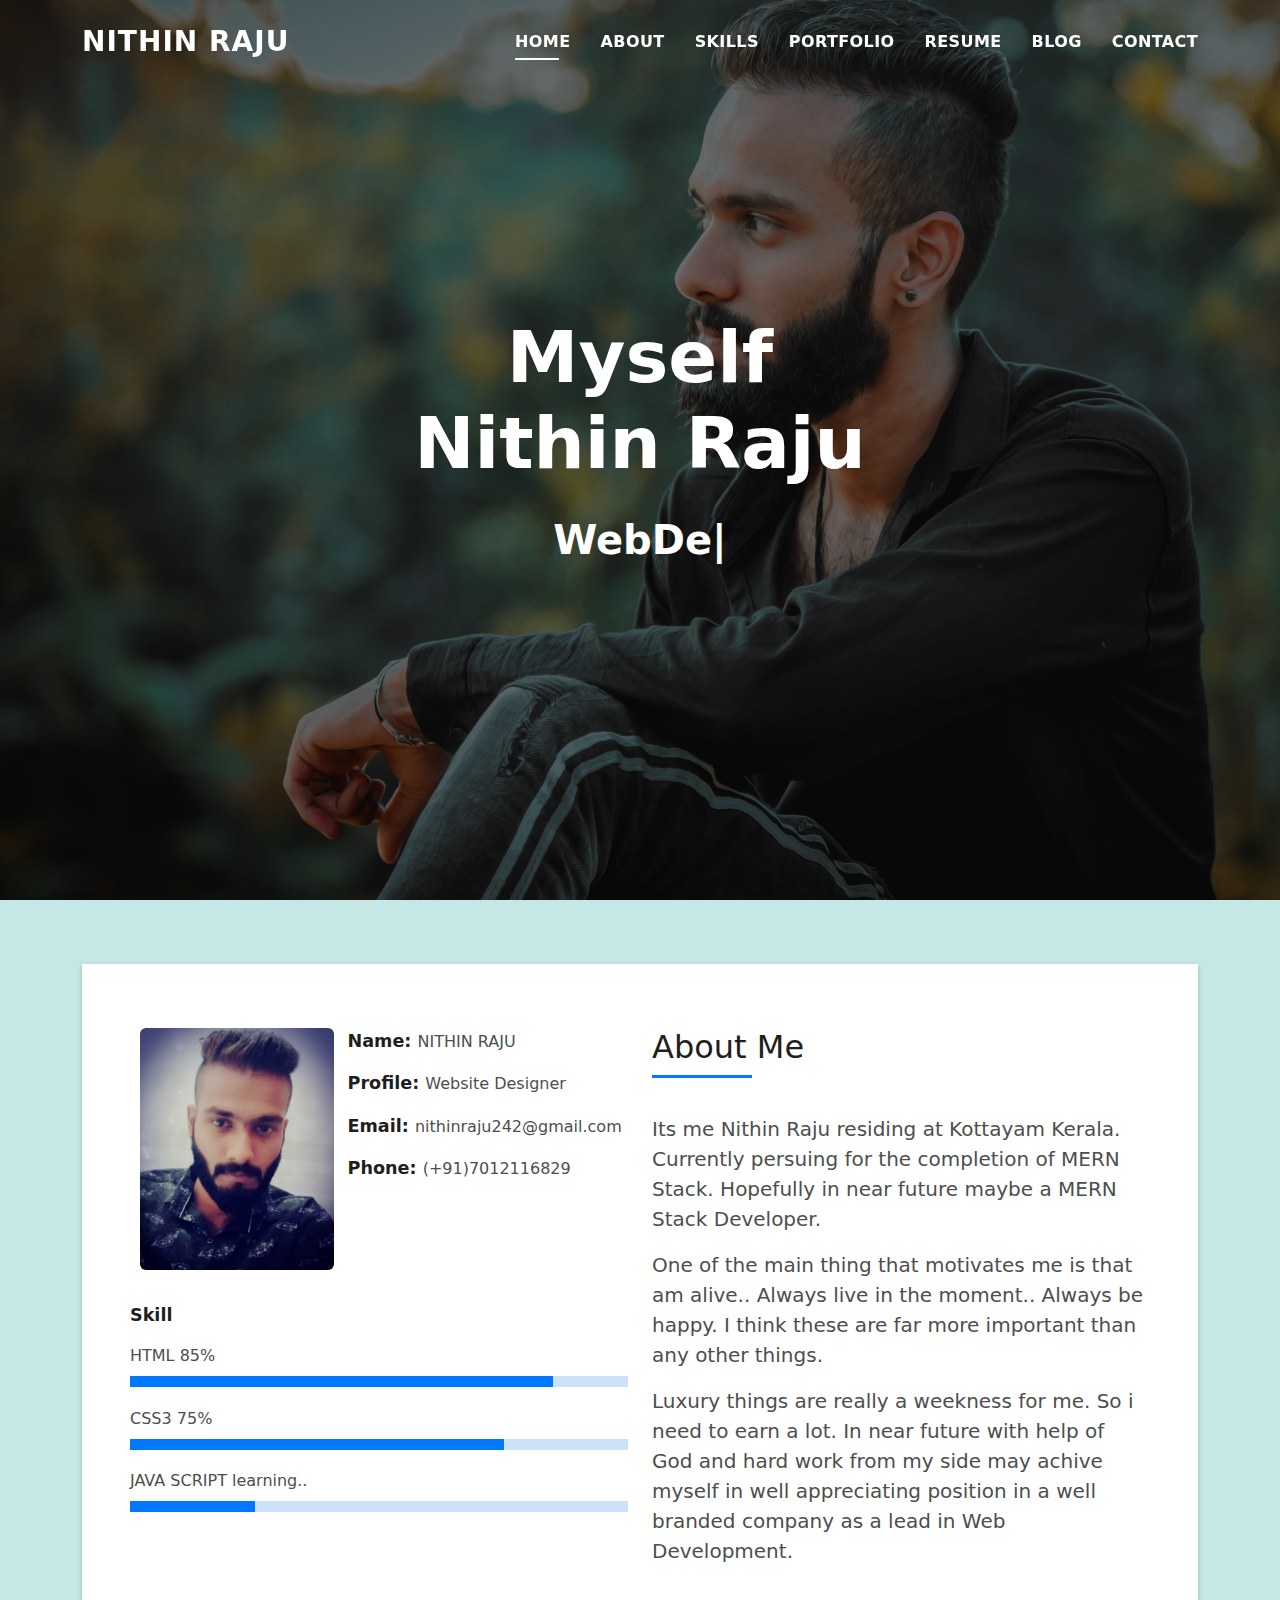
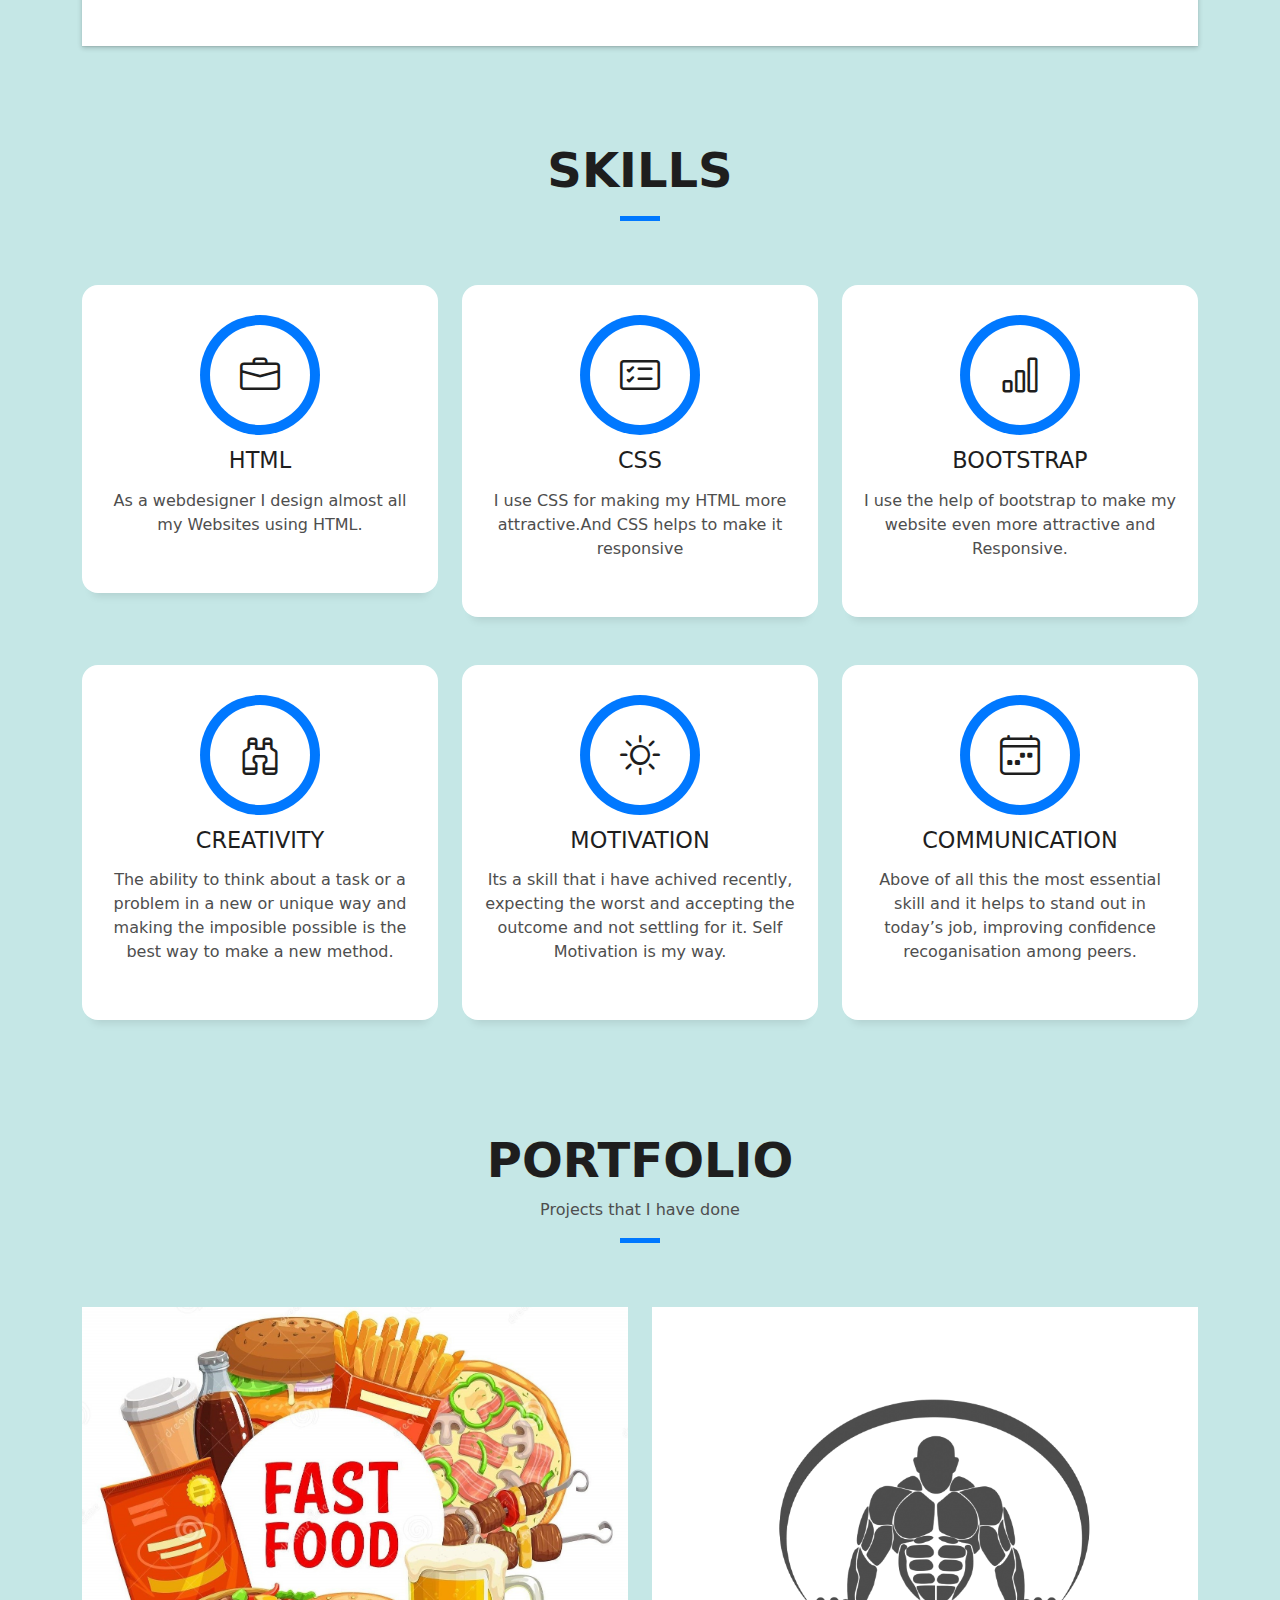
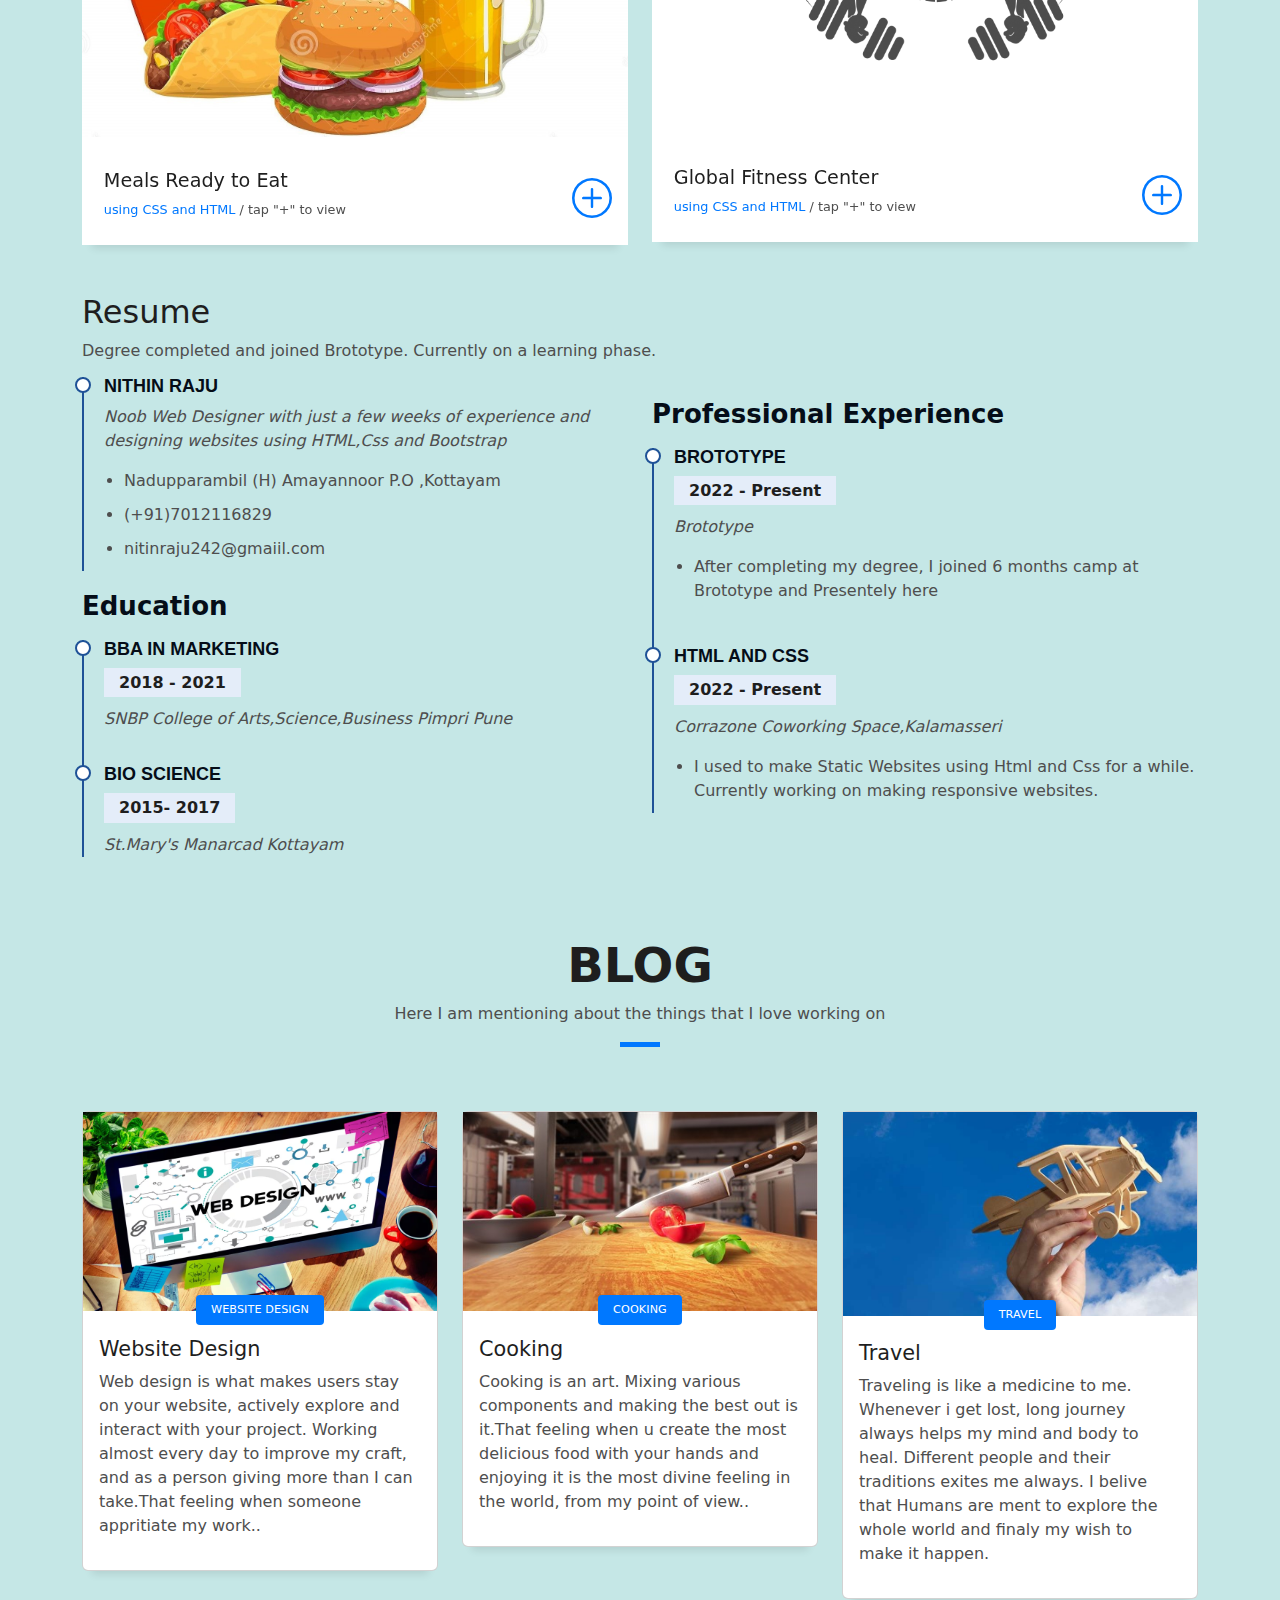
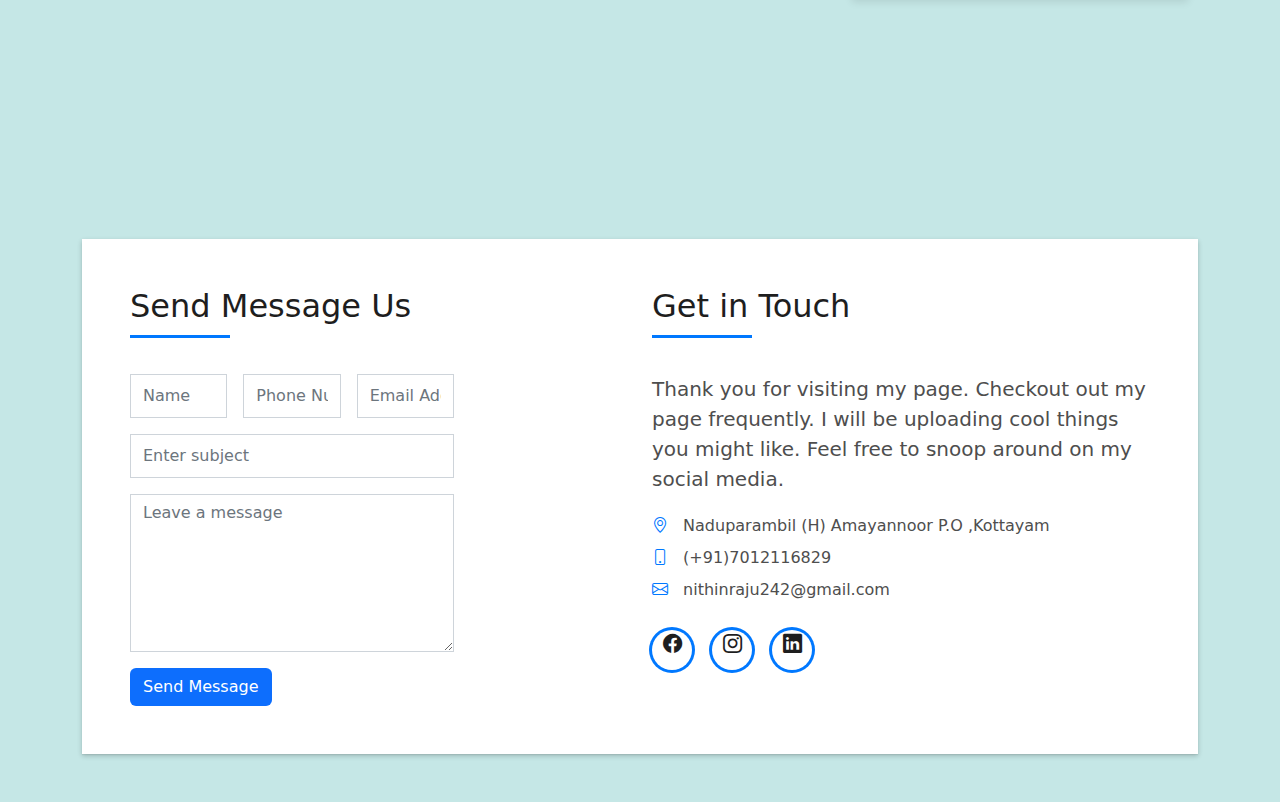
<file: index.html>
<!DOCTYPE html>
<html lang="en">

<head>
  <meta charset="utf-8">
  <meta content="width=device-width, initial-scale=1.0" name="viewport">

  <title>Welcome to My World</title>
  <meta content="" name="description">
  <meta content="" name="keywords">

  
  <link href="https://www.logopony.com/assets/logo-design/letter/1.jpg" rel="icon">
  <link href="assets/img/apple-touch-icon.png" rel="apple-touch-icon">


  <link href="assets/vendor/bootstrap/css/bootstrap.min.css" rel="stylesheet">
  <link href="assets/vendor/bootstrap-icons/bootstrap-icons.css" rel="stylesheet">
  <link href="assets/vendor/glightbox/css/glightbox.min.css" rel="stylesheet">
  <link href="assets/vendor/swiper/swiper-bundle.min.css" rel="stylesheet">

  <link href="assets/css/style.css" rel="stylesheet">

</head>

<body>


  <header id="header" class="fixed-top">
    <div class="container d-flex align-items-center justify-content-between">

      <h1 class="logo"><a href="index.html">NITHIN RAJU</a></h1>


      <nav id="navbar" class="navbar">
        <ul>
          <li><a class="nav-link scrollto active" href="#hero">Home</a></li>
          <li><a class="nav-link scrollto" href="#about">About</a></li>
          <li><a class="nav-link scrollto" href="#services">Skills</a></li>
          <li><a class="nav-link scrollto " href="#work">Portfolio</a></li>
          <li><a class="nav-link scrollto " href="#resume">Resume</a></li>
          <li><a class="nav-link scrollto " href="#blog">Blog</a></li>
       

          <li><a class="nav-link scrollto" href="#contact">Contact</a></li>
        </ul>
        <i class="bi bi-list mobile-nav-toggle"></i>
      </nav>

    </div>
  </header>

  <div id="hero" class="hero route bg-image" style="background-image: url(assets/img/hero-bg.jpg)">
    <div class="overlay-itro"></div>
    <div class="hero-content display-table">
      <div class="table-cell">
        <div class="container">
    
          <h1 class="hero-title mb-4">Myself <br> Nithin Raju</h1>
          <p class="hero-subtitle"><span class="typed" data-typed-items="WebDesigner,Motivator,Positive Mentality"></span></p>
       
        </div>
      </div>
    </div>
  </div>

  <main id="main">  
    <section id="about" class="about-mf sect-pt4 route">
      <div class="container">
        <div class="row">
          <div class="col-sm-12">
            <div class="box-shadow-full">
              <div class="row">
                <div class="col-md-6">
                  <div class="row">
                    <div class="col-sm-6 col-md-5">
                      <div class="about-img">
                        <img src="assets/img/profile-img.jpg" class="img-fluid rounded b-shadow-a" alt="">
                      </div>
                    </div>
                    <div class="col-sm-6 col-md-7">
                      <div class="about-info">
                        <p><span class="title-s">Name: </span> <span>NITHIN RAJU</span></p>
                        <p><span class="title-s">Profile: </span> <span>Website Designer</span></p>
                        <p><span class="title-s">Email: </span> <span>nithinraju242@gmail.com</span></p>
                        <p><span class="title-s">Phone: </span> <span>(+91)7012116829</span></p>
                      </div>
                    </div>
                  </div>
                  <div class="skill-mf">
                    <p class="title-s">Skill</p>
                    <span>HTML</span> <span class="pull-right">85%</span>
                    <div class="progress">
                      <div class="progress-bar" role="progressbar" style="width: 85%;" aria-valuenow="85" aria-valuemin="0" aria-valuemax="100"></div>
                    </div>
                    <span>CSS3</span> <span class="pull-right">75%</span>
                    <div class="progress">
                      <div class="progress-bar" role="progressbar" style="width: 75%" aria-valuenow="75" aria-valuemin="0" aria-valuemax="100"></div>
                    </div>
                    <span>JAVA SCRIPT</span> <span class="pull-right">  learning..</span>
                    <div class="progress">
                      <div class="progress-bar" role="progressbar" style="width: 25%" aria-valuenow="50" aria-valuemin="0" aria-valuemax="100"></div>
                    </div>
                    
                  </div>
                </div>
                <div class="col-md-6">
                  <div class="about-me pt-4 pt-md-0">
                    <div class="title-box-2">
                      <h5 class="title-left">
                        About Me
                      </h5>
                    </div>
                    <p class="lead">
                      Its me Nithin Raju residing at Kottayam Kerala. Currently persuing for the completion of MERN Stack. Hopefully in near future maybe a MERN Stack Developer.
                    </p>
                    <p class="lead">
                      One of the main thing that motivates me is that am alive.. Always live in the moment.. Always be happy. I think these are far more important than any other things.
                    </p>
                    <p class="lead">
                      Luxury things are really a weekness for me. So i need to earn a lot. In near future with help of God and hard work from my side may achive myself in well appreciating position in a well branded company as a lead in Web Development.
                    </p>
                  </div>
                </div>
              </div>
            </div>
          </div>
        </div>
      </div>
    </section>
    <section id="services" class="services-mf pt-5 route">
      <div class="container">
        <div class="row">
          <div class="col-sm-12">
            <div class="title-box text-center">
              <h3 class="title-a">
                SKILLS
              </h3>
              <p class="subtitle-a">
          
              </p>
              <div class="line-mf"></div>
            </div>
          </div>
        </div>
        <div class="row">
          <div class="col-md-4">
            <div class="service-box">
              <div class="service-ico">
                <span class="ico-circle"><i class="bi bi-briefcase"></i></span>
              </div>
              <div class="service-content">
                <h2 class="s-title">HTML </h2>
                <p class="s-description text-center">
                  As a webdesigner I design almost all my Websites using HTML.
                </p>
              </div>
            </div>
          </div>
          <div class="col-md-4">
            <div class="service-box">
              <div class="service-ico">
                <span class="ico-circle"><i class="bi bi-card-checklist"></i></span>
              </div>
              <div class="service-content">
                <h2 class="s-title">CSS</h2>
                <p class="s-description text-center">
                  I use CSS for making my HTML more attractive.And CSS helps to make it responsive</p>
              </div>
            </div>
          </div>
          <div class="col-md-4">
            <div class="service-box">
              <div class="service-ico">
                <span class="ico-circle"><i class="bi bi-bar-chart"></i></span>
              </div>
              <div class="service-content">
                <h2 class="s-title">Bootstrap</h2>
                <p class="s-description text-center">
                  I use the help of bootstrap to make my website even more attractive and Responsive. 
                </p>
              </div>
            </div>
          </div>
          <div class="col-md-4">
            <div class="service-box">
              <div class="service-ico">
                <span class="ico-circle"><i class="bi bi-binoculars"></i></span>
              </div>
              <div class="service-content">
                <h2 class="s-title">Creativity</h2>
                <p class="s-description text-center">
                 The ability to think about a task or a problem in a new or unique way and making the imposible possible is the best way to make a new method.
 
                </p>
              </div>
            </div>
          </div>
          <div class="col-md-4">
            <div class="service-box">
              <div class="service-ico">
                <span class="ico-circle"><i class="bi bi-brightness-high"></i></span>
              </div>
              <div class="service-content">
                <h2 class="s-title">Motivation</h2>
                <p class="s-description text-center">
                Its a skill that i have achived recently, expecting the worst and accepting the outcome and not settling for it. Self Motivation is my way.
                </p>
              </div>
            </div>
          </div>
          <div class="col-md-4">
            <div class="service-box">
              <div class="service-ico">
                <span class="ico-circle"><i class="bi bi-calendar4-week"></i></span>
              </div>
              <div class="service-content">
                <h2 class="s-title">Communication</h2>
                <p class="s-description text-center">
                  Above of all this the most essential skill and it helps to stand out in today’s job, improving confidence recoganisation among peers.</p>
              </div>
            </div>
          </div>
        </div>
      </div>
    </section>
 
    <section id="work" class="portfolio-mf sect-pt4 route">
      <div class="container">
        <div class="row">
          <div class="col-sm-12">
            <div class="title-box text-center">
              <h3 class="title-a">
                Portfolio
              </h3>
              <p class="subtitle-a">
                 Projects that I have done
              </p>
              <div class="line-mf"></div>
            </div>
          </div>
        </div>
        <div class="row">
          <div class="col-md-6">
            <div class="work-box">
              <a href="assets/img/meals pic.jpg" data-gallery="portfolioGallery" class="portfolio-lightbox">
                <div class="work-img">
                  <img src="assets/img/meals pic.jpg" alt="" class="img-fluid">
                </div>
              </a>
              <div class="work-content">
                <div class="row">
                  <div class="col-sm-8">
                    <h2 class="w-title">Meals Ready to Eat</h2>
                    <div class="w-more">
                      <span class="w-ctegory">using CSS and HTML</span> / <span class="w-date">tap "+" to view</span>
                    </div>
                  </div>
                  <div class="col-sm-4">
                    <div class="w-like">
                      <a href="https://vibbing.github.io/meals/main.html" target="_blank"> <span class="bi bi-plus-circle"></span></a>
                    </div>
                  </div>
                </div>
              </div>
            </div>
          </div>
          <div class="col-md-6">
            <div class="work-box">
              <a href="assets/img/gym png.png" data-gallery="portfolioGallery" class="portfolio-lightbox">
                <div class="work-img">
                  <img src="assets/img/gym png.png" alt="" class="img-fluid">
                </div>
              </a>
              <div class="work-content">
                <div class="row">
                  <div class="col-sm-8">
                    <h2 class="w-title">Global Fitness Center</h2>
                    <div class="w-more">
                      <span class="w-ctegory">using CSS and HTML</span> / <span class="w-date">tap "+" to view</span>
                    </div>
                  </div>
                  <div class="col-sm-4">
                    <div class="w-like">
                      <a href="https://vibbing.github.io/gym-design/Gym.html" target="_blank"> <span class="bi bi-plus-circle"></span></a>
                    </div>
                  </div>
                </div>
              </div>
            </div>
          </div>
        
                </div>
              </div>
            </div>
          </div>

        </div>
      </div>
    </section>
  
    <section id="resume" class="resume">
      <div class="container">

        <div class="section-title">
          <h2>Resume</h2>
          <p>Degree completed and joined Brototype. Currently on a learning phase.
          </p>
        </div>

        <div class="row">
          <div class="col-lg-6" data-aos="fade-up">
            
            <div class="resume-item pb-0">
              <h4>Nithin Raju</h4>
              <p><em>Noob Web Designer with just a few weeks of experience and designing websites using HTML,Css and Bootstrap</em></p>
              <ul>
                <li>Nadupparambil (H) Amayannoor P.O ,Kottayam</li>
                <li>(+91)7012116829</li>
                <li>nitinraju242@gmaiil.com</li>
              </ul>
            </div>

            <h3 class="resume-title">Education</h3>
            <div class="resume-item">
              <h4>BBA in Marketing</h4>
              <h5>2018 - 2021</h5>
              <p><em>SNBP College of Arts,Science,Business Pimpri Pune </em></p>
            </div>
            <div class="resume-item">
              <h4>Bio Science</h4>
              <h5>2015- 2017</h5>
              <p><em>St.Mary's Manarcad Kottayam</em></p>
            </div>
          </div>
          <div class="col-lg-6" data-aos="fade-up" data-aos-delay="100">
            <h3 class="resume-title">Professional Experience</h3>
            <div class="resume-item">
              <h4>Brototype</h4>
              <h5>2022 - Present</h5>
              <p><em>Brototype </em></p>
              <ul>
                <li>After completing my degree, I joined 6 months camp at Brototype and Presentely here</li>
                
              </ul>
            </div>
            <div class="resume-item">
              <h4>HTML and CSS</h4>
              <h5>2022 - Present</h5>
              <p><em>Corrazone Coworking Space,Kalamasseri</em></p>
              <ul>
                <li>I used to make Static Websites using Html and Css for a while. Currently working on making responsive websites.</li>
                
              </ul>
            </div>
          </div>
        </div>

      </div>
    </section>

    <section id="blog" class="blog-mf sect-pt4 route">
      <div class="container">
        <div class="row">
          <div class="col-sm-12">
            <div class="title-box text-center">
              <h3 class="title-a">
                Blog
              </h3>
              <p class="subtitle-a">
                Here I am mentioning about the things that I love working on              </p>
              <div class="line-mf"></div>
            </div>
          </div>
        </div>
        <div class="row">
          <div class="col-md-4">
            <div class="card card-blog">
              <div class="card-img">
                <a href="#"><img src="assets/img/CT9xCjqrhnPD4ivB6B8Hqe-970-80.jpg.webp" alt="" class="img-fluid"></a>
              </div>
              <div class="card-body">
                <div class="card-category-box">
                  <div class="card-category">
                    <h6 class="category">Website Design</h6>
                  </div>
                </div>
                <h3 class="card-title"><a href="#">Website Design</a></h3>
                <p class="card-description">
                  Web design is what makes users stay on your website, actively explore and interact with your project. Working almost every day to improve my craft, and as a person giving more than I can take.That feeling when someone appritiate my work.. 
                </p>
              </div>
      
            </div>
          </div>
          <div class="col-md-4">
            <div class="card card-blog">
              <div class="card-img">
                <a href="#"><img src="assets/img/cooking.jpg" alt="" class="img-fluid"></a>
              </div>
              <div class="card-body">
                <div class="card-category-box">
                  <div class="card-category">
                    <h6 class="category">Cooking</h6>
                  </div>
                </div>
                <h3 class="card-title"><a href="#">Cooking</a></h3>
                <p class="card-description">
                  Cooking is an art. Mixing various components and making the best out is it.That feeling when u create the most delicious food with your hands and enjoying it is the most divine feeling in the world, from my point of view..
                </p>
              </div>
            </div>
          </div>
          <div class="col-md-4">
            <div class="card card-blog">
              <div class="card-img">
                <a href="#"><img src="assets/img/travel-lounge-talk-series-mob.jpg" alt="" class="img-fluid"></a>
              </div>
              <div class="card-body">
                <div class="card-category-box">
                  <div class="card-category">
                    <h6 class="category">Travel</h6>
                  </div>
                </div>
                <h3 class="card-title"><a href="#">Travel</a></h3>
                <p class="card-description">
                  Traveling is like a medicine to me. Whenever i get lost, long journey always helps my mind and body to heal. Different people and their traditions exites me always. I belive that Humans are ment to explore the whole world and finaly my wish to make it happen.
                </p>
              </div>
          
            </div>
          </div>
        </div>
      </div>
    </section>
    <section id="contact" class="paralax-mf footer-paralax bg-image sect-mt4 route" style="background-image: url(assets/img/overlay-bg.jpg)">
      <div class="overlay-mf"></div>
      <div class="container">
        <div class="row">
          <div class="col-sm-12">
            <div class="contact-mf">
              <div id="contact" class="box-shadow-full">
                <div class="row">
                  <div class="col-md-6">
                    <div class="title-box-2">
                      <h5 class="title-left">
                        Send Message Us
                      </h5>
                    </div>
                    <div>
             

                      <div class="row mt-5 justify-content-start" data-aos="fade-up" data-aos-delay="100">
                        <div class="col-lg-8">
                          <form id="gform" method="post"
                            action="https://script.google.com/macros/s/AKfycbwB6jDsCwU122i_Y01LOs1eeTrZ-HWq3tJFtNWSWJRgz_ENjpGcZpz4sOFU6NB_VM_A2w/exec"
                            class="row g-3">
                            <div class="col-lg-4 formgroup">
                              <input id="username" name="Name" type="text" class="form-control" placeholder="Name">
                              <div class="error"></div>
                            </div>
                            <div class="col-lg-4 formgroup">
                              <input id="number" name="Number" type="text" class="form-control" placeholder="Phone Number">
                              <div class="error"></div>
                            </div>
                            <div class="col-lg-4 formgroup">
                              <input id="email" type="email" name="Email" class="form-control" placeholder="Email Address">
                              <div class="error"></div>
                            </div>
                            <div class="col-lg-12 formgroup">
                              <input id="subject" type="text" name="Subject" class="form-control" placeholder="Enter subject">
                              <div class="error"></div>
                            </div>
                            <div class="col-lg-12 formgroup">
                              <textarea id="content" name="Message" placeholder="Leave a message" name="content" class="form-control"
                                rows="6"></textarea>
                              <div class="error"></div>
                            </div>
                            <div class="col-lg-12 text-center formgroup">
                              <button id="submit-btn-btn" type="submit" hidden></button>
                            </div>
                          </form>
                        
                        </div>
                      </div>
                      <div class="text-start">
                        <button class="btn btn-brand bg-primary text-white" type="button" onclick=validateInputs()>Send Message</button>
                      </div>


                    </div>
                  </div>
                  <div class="col-md-6">
                    <div class="title-box-2 pt-4 pt-md-0">
                      <h5 class="title-left">
                        Get in Touch
                      </h5>
                    </div>
                    <div class="more-info">
                      <p class="lead">
                        Thank you for visiting my page. Checkout out my page frequently. I will be uploading cool things you might like. Feel free to snoop around on my social media.
                      </p>
                      <ul class="list-ico">
                        <li><span class="bi bi-geo-alt"></span> Naduparambil (H) Amayannoor P.O ,Kottayam</li>
                        <li><span class="bi bi-phone"></span> (+91)7012116829</li>
                        <li><span class="bi bi-envelope"></span> nithinraju242@gmail.com</li>
                      </ul>
                    </div>
                    <div class="socials">
                      <ul>
                        <li><a href="https://www.facebook.com/nithin.raju.71" target="_blank"><span class="ico-circle"><i class="bi bi-facebook"></i></span></a></li>
                        <li><a href="https://www.instagram.com/your._villain/" target="_blank"><span class="ico-circle"><i class="bi bi-instagram"></i></span></a></li>
                        
                        <li><a href="https://www.linkedin.com/in/nithin-raju-b4a55a237/" target="_blank"><span class="ico-circle"><i class="bi bi-linkedin"></i></span></a></li>
                      </ul>
                    </div>
                  </div>
                </div>
              </div>
            </div>
          </div>
        </div>
      </div>
    </section>

  </main>

  

  <div id="preloader"></div>
  <a href="#" class="back-to-top d-flex align-items-center justify-content-center"><i class="bi bi-arrow-up-short"></i></a>

  <script src="assets/vendor/purecounter/purecounter_vanilla.js"></script>
  <script src="assets/vendor/bootstrap/js/bootstrap.bundle.min.js"></script>
  <script src="assets/vendor/glightbox/js/glightbox.min.js"></script>
  <script src="assets/vendor/swiper/swiper-bundle.min.js"></script>
  <script src="assets/vendor/typed.js/typed.min.js"></script>
  <script src="assets/vendor/php-email-form/validate.js"></script>

  <!-- Template Main JS File -->
  <script src="assets/js/main.js"></script>

</body>

</html>
</file>
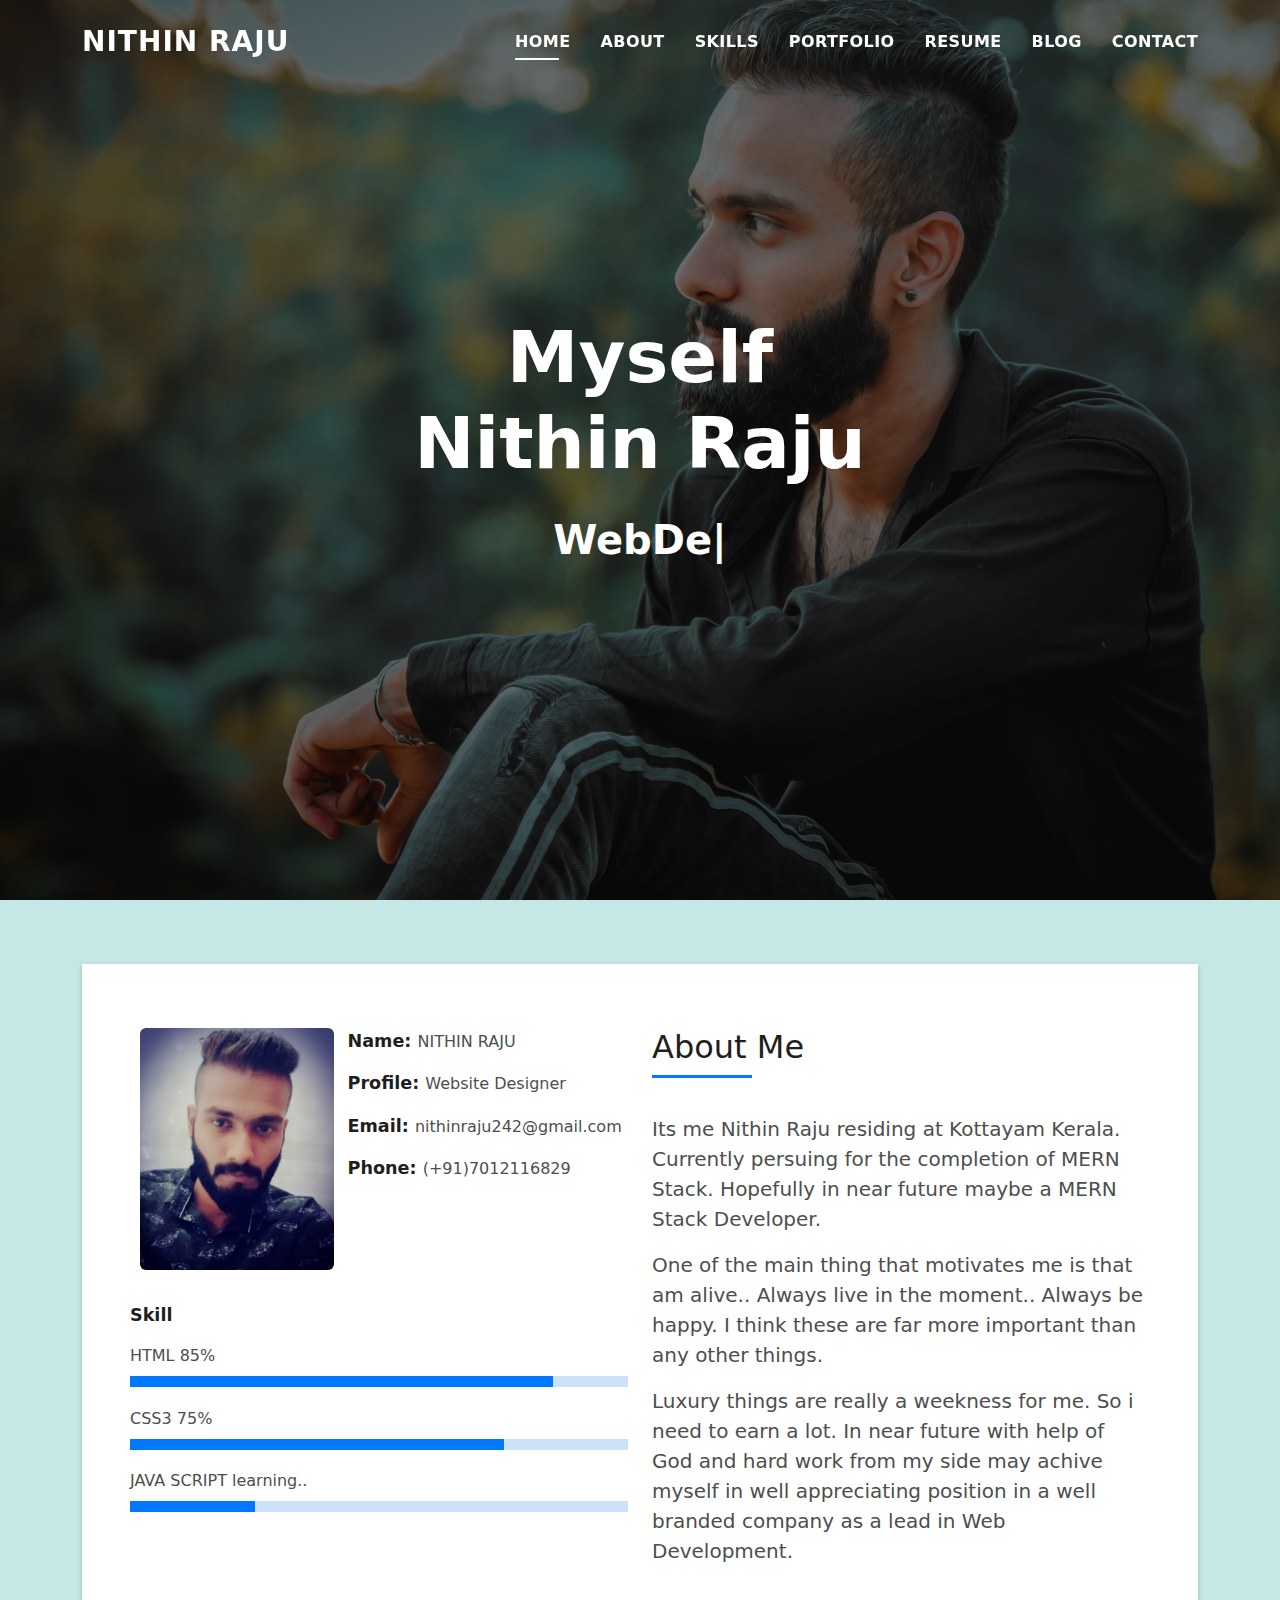
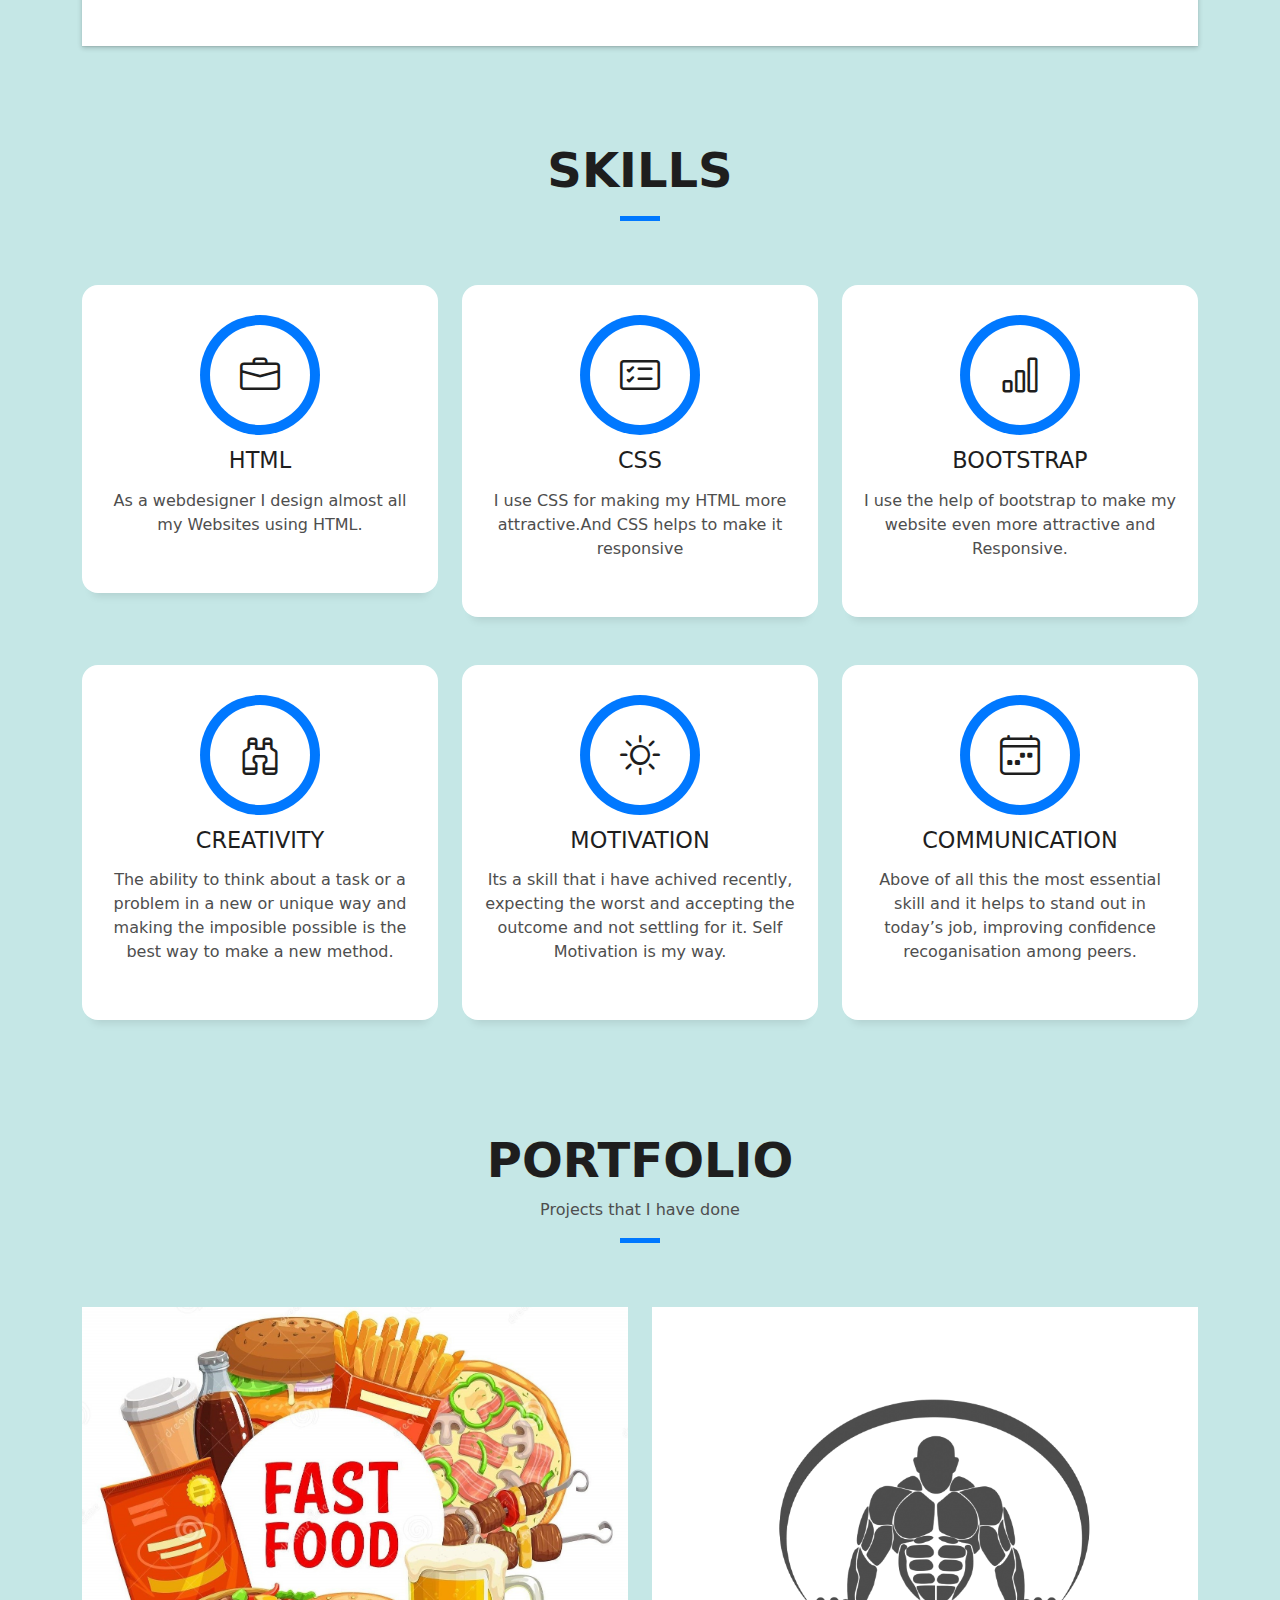
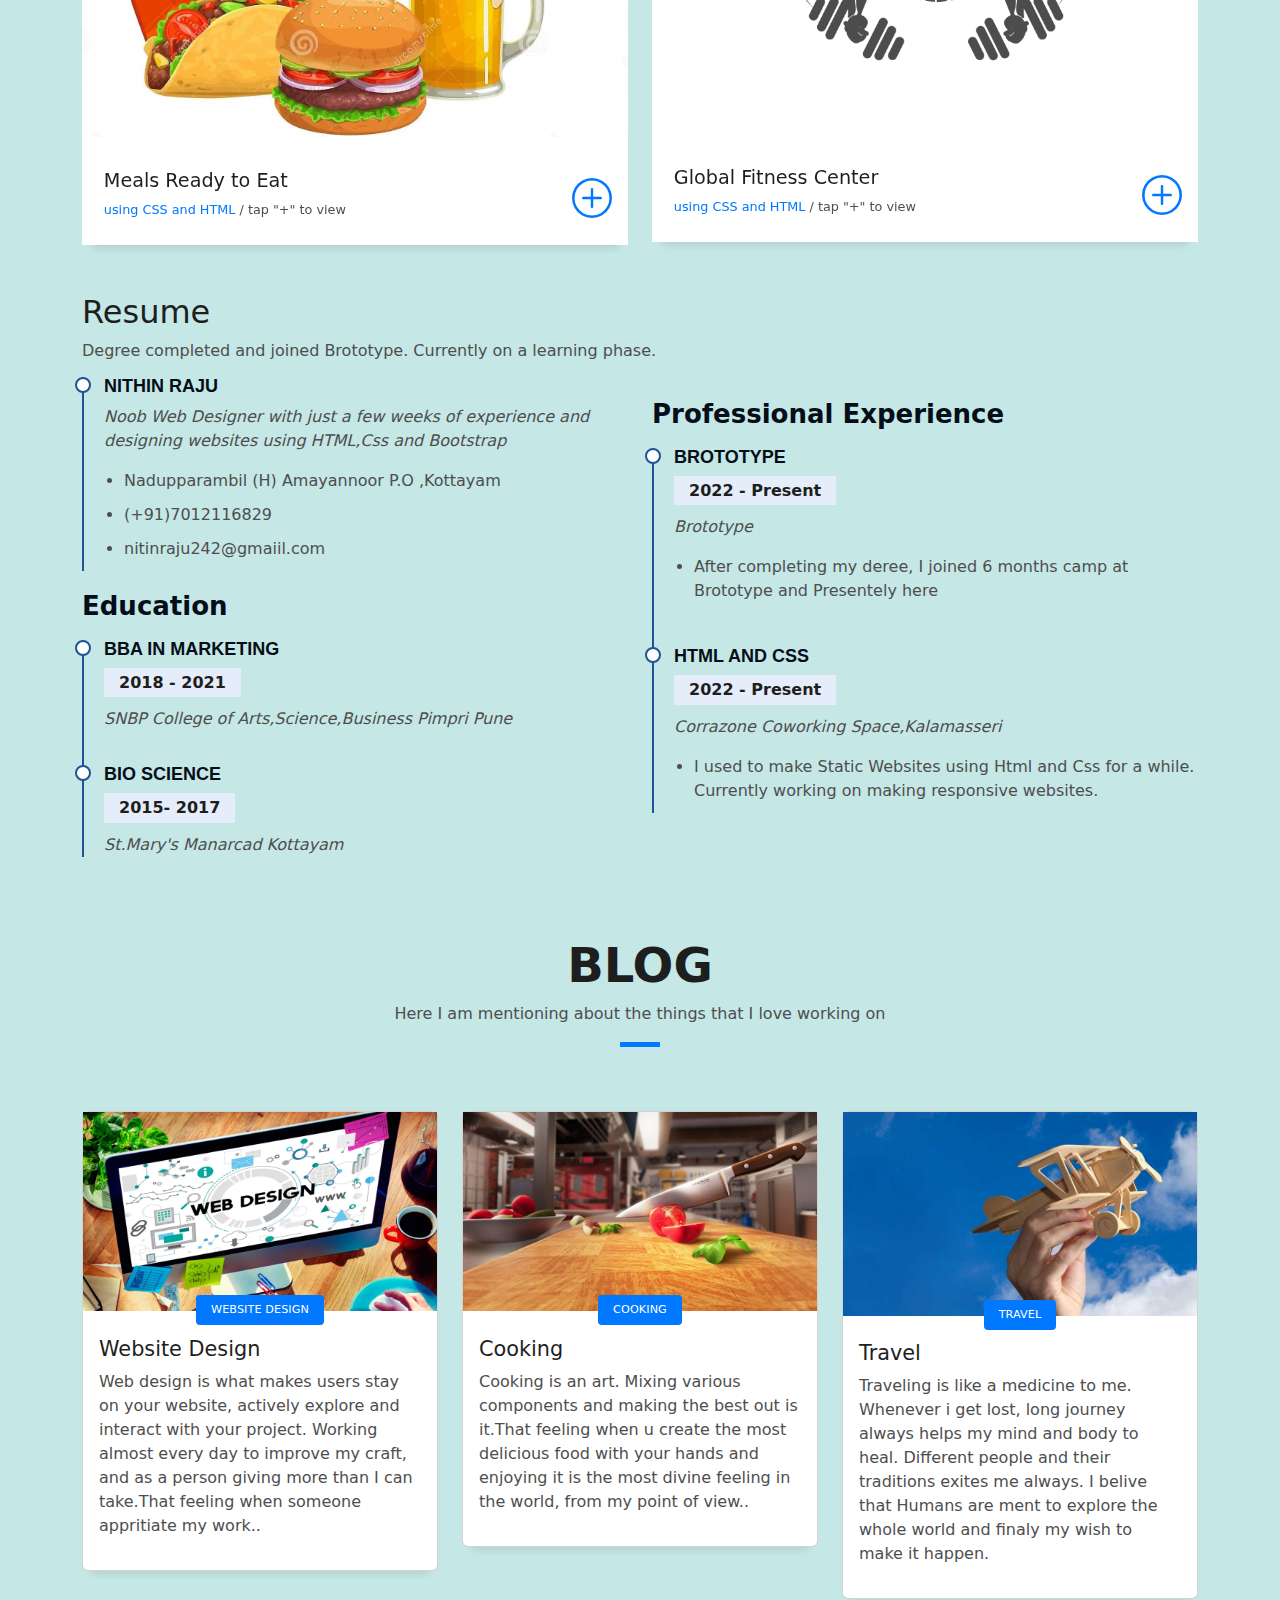
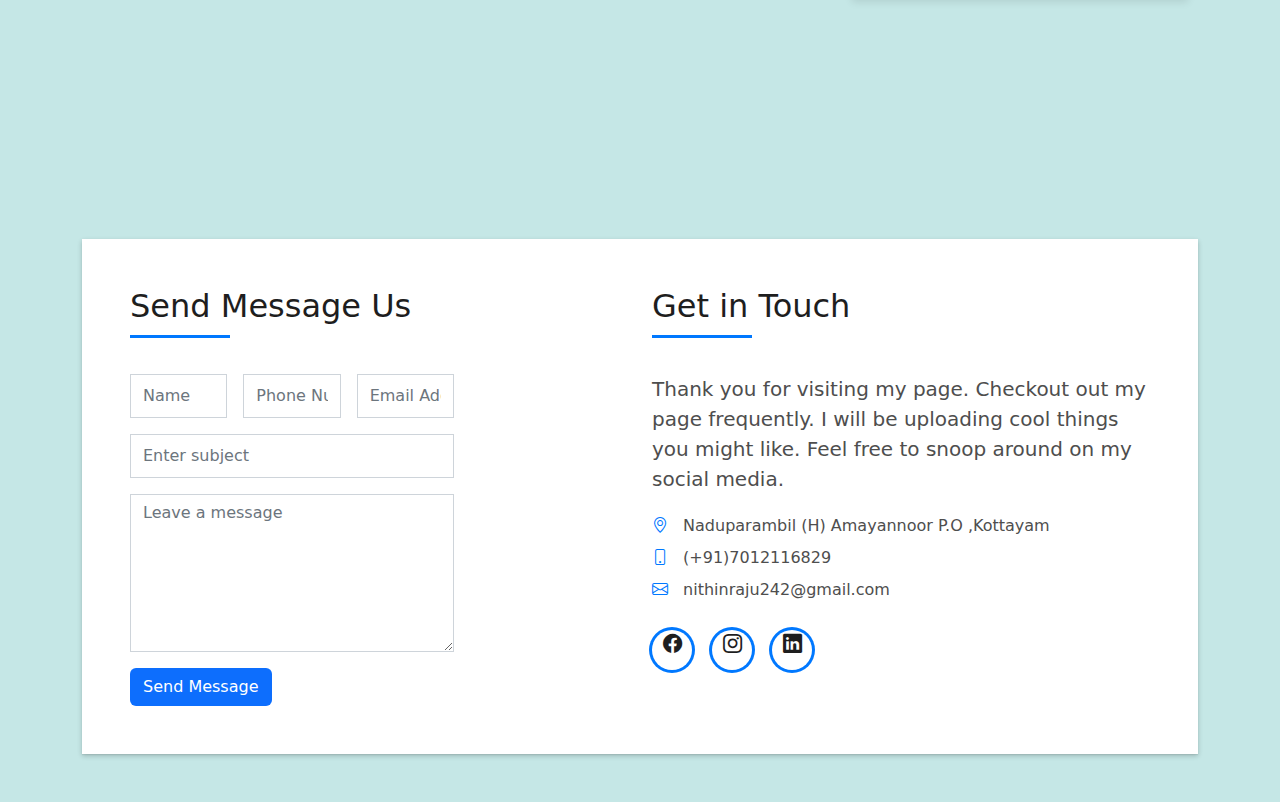
<file: Porfolio.html>
<!DOCTYPE html>
<html lang="en">

<head>
  <meta charset="utf-8">
  <meta content="width=device-width, initial-scale=1.0" name="viewport">

  <title>Welcome to My World</title>
  <meta content="" name="description">
  <meta content="" name="keywords">

  
  <link href="https://www.logopony.com/assets/logo-design/letter/1.jpg" rel="icon">
  <link href="assets/img/apple-touch-icon.png" rel="apple-touch-icon">


  <link href="assets/vendor/bootstrap/css/bootstrap.min.css" rel="stylesheet">
  <link href="assets/vendor/bootstrap-icons/bootstrap-icons.css" rel="stylesheet">
  <link href="assets/vendor/glightbox/css/glightbox.min.css" rel="stylesheet">
  <link href="assets/vendor/swiper/swiper-bundle.min.css" rel="stylesheet">

  
  <link href="assets/css/style.css" rel="stylesheet">

</head>

<body>


  <header id="header" class="fixed-top">
    <div class="container d-flex align-items-center justify-content-between">

      <h1 class="logo"><a href="index.html">NITHIN RAJU</a></h1>


      <nav id="navbar" class="navbar">
        <ul>
          <li><a class="nav-link scrollto active" href="#hero">Home</a></li>
          <li><a class="nav-link scrollto" href="#about">About</a></li>
          <li><a class="nav-link scrollto" href="#services">Skills</a></li>
          <li><a class="nav-link scrollto " href="#work">Portfolio</a></li>
          <li><a class="nav-link scrollto " href="#resume">Resume</a></li>
          <li><a class="nav-link scrollto " href="#blog">Blog</a></li>
       

          <li><a class="nav-link scrollto" href="#contact">Contact</a></li>
        </ul>
        <i class="bi bi-list mobile-nav-toggle"></i>
      </nav>

    </div>
  </header>

  <div id="hero" class="hero route bg-image" style="background-image: url(assets/img/hero-bg.jpg)">
    <div class="overlay-itro"></div>
    <div class="hero-content display-table">
      <div class="table-cell">
        <div class="container">
    
          <h1 class="hero-title mb-4">Myself <br> Nithin Raju</h1>
          <p class="hero-subtitle"><span class="typed" data-typed-items="WebDesigner,Motivator,Positive Mentality"></span></p>
       
        </div>
      </div>
    </div>
  </div>

  <main id="main">  
    <section id="about" class="about-mf sect-pt4 route">
      <div class="container">
        <div class="row">
          <div class="col-sm-12">
            <div class="box-shadow-full">
              <div class="row">
                <div class="col-md-6">
                  <div class="row">
                    <div class="col-sm-6 col-md-5">
                      <div class="about-img">
                        <img src="assets/img/profile-img.jpg" class="img-fluid rounded b-shadow-a" alt="">
                      </div>
                    </div>
                    <div class="col-sm-6 col-md-7">
                      <div class="about-info">
                        <p><span class="title-s">Name: </span> <span>NITHIN RAJU</span></p>
                        <p><span class="title-s">Profile: </span> <span>Website Designer</span></p>
                        <p><span class="title-s">Email: </span> <span>nithinraju242@gmail.com</span></p>
                        <p><span class="title-s">Phone: </span> <span>(+91)7012116829</span></p>
                      </div>
                    </div>
                  </div>
                  <div class="skill-mf">
                    <p class="title-s">Skill</p>
                    <span>HTML</span> <span class="pull-right">85%</span>
                    <div class="progress">
                      <div class="progress-bar" role="progressbar" style="width: 85%;" aria-valuenow="85" aria-valuemin="0" aria-valuemax="100"></div>
                    </div>
                    <span>CSS3</span> <span class="pull-right">75%</span>
                    <div class="progress">
                      <div class="progress-bar" role="progressbar" style="width: 75%" aria-valuenow="75" aria-valuemin="0" aria-valuemax="100"></div>
                    </div>
                    <span>JAVA SCRIPT</span> <span class="pull-right">  learning..</span>
                    <div class="progress">
                      <div class="progress-bar" role="progressbar" style="width: 25%" aria-valuenow="50" aria-valuemin="0" aria-valuemax="100"></div>
                    </div>
                    
                  </div>
                </div>
                <div class="col-md-6">
                  <div class="about-me pt-4 pt-md-0">
                    <div class="title-box-2">
                      <h5 class="title-left">
                        About Me
                      </h5>
                    </div>
                    <p class="lead">
                      Its me Nithin Raju residing at Kottayam Kerala. Currently persuing for the completion of MERN Stack. Hopefully in near future maybe a MERN Stack Developer.
                    </p>
                    <p class="lead">
                      One of the main thing that motivates me is that am alive.. Always live in the moment.. Always be happy. I think these are far more important than any other things.
                    </p>
                    <p class="lead">
                      Luxury things are really a weekness for me. So i need to earn a lot. In near future with help of God and hard work from my side may achive myself in well appreciating position in a well branded company as a lead in Web Development.
                    </p>
                  </div>
                </div>
              </div>
            </div>
          </div>
        </div>
      </div>
    </section>
    <section id="services" class="services-mf pt-5 route">
      <div class="container">
        <div class="row">
          <div class="col-sm-12">
            <div class="title-box text-center">
              <h3 class="title-a">
                SKILLS
              </h3>
              <p class="subtitle-a">
          
              </p>
              <div class="line-mf"></div>
            </div>
          </div>
        </div>
        <div class="row">
          <div class="col-md-4">
            <div class="service-box">
              <div class="service-ico">
                <span class="ico-circle"><i class="bi bi-briefcase"></i></span>
              </div>
              <div class="service-content">
                <h2 class="s-title">HTML </h2>
                <p class="s-description text-center">
                  As a webdesigner I design almost all my Websites using HTML.
                </p>
              </div>
            </div>
          </div>
          <div class="col-md-4">
            <div class="service-box">
              <div class="service-ico">
                <span class="ico-circle"><i class="bi bi-card-checklist"></i></span>
              </div>
              <div class="service-content">
                <h2 class="s-title">CSS</h2>
                <p class="s-description text-center">
                  I use CSS for making my HTML more attractive.And CSS helps to make it responsive</p>
              </div>
            </div>
          </div>
          <div class="col-md-4">
            <div class="service-box">
              <div class="service-ico">
                <span class="ico-circle"><i class="bi bi-bar-chart"></i></span>
              </div>
              <div class="service-content">
                <h2 class="s-title">Bootstrap</h2>
                <p class="s-description text-center">
                  I use the help of bootstrap to make my website even more attractive and Responsive. 
                </p>
              </div>
            </div>
          </div>
          <div class="col-md-4">
            <div class="service-box">
              <div class="service-ico">
                <span class="ico-circle"><i class="bi bi-binoculars"></i></span>
              </div>
              <div class="service-content">
                <h2 class="s-title">Creativity</h2>
                <p class="s-description text-center">
                 The ability to think about a task or a problem in a new or unique way and making the imposible possible is the best way to make a new method.
 
                </p>
              </div>
            </div>
          </div>
          <div class="col-md-4">
            <div class="service-box">
              <div class="service-ico">
                <span class="ico-circle"><i class="bi bi-brightness-high"></i></span>
              </div>
              <div class="service-content">
                <h2 class="s-title">Motivation</h2>
                <p class="s-description text-center">
                Its a skill that i have achived recently, expecting the worst and accepting the outcome and not settling for it. Self Motivation is my way.
                </p>
              </div>
            </div>
          </div>
          <div class="col-md-4">
            <div class="service-box">
              <div class="service-ico">
                <span class="ico-circle"><i class="bi bi-calendar4-week"></i></span>
              </div>
              <div class="service-content">
                <h2 class="s-title">Communication</h2>
                <p class="s-description text-center">
                  Above of all this the most essential skill and it helps to stand out in today’s job, improving confidence recoganisation among peers.</p>
              </div>
            </div>
          </div>
        </div>
      </div>
    </section>
 
    <section id="work" class="portfolio-mf sect-pt4 route">
      <div class="container">
        <div class="row">
          <div class="col-sm-12">
            <div class="title-box text-center">
              <h3 class="title-a">
                Portfolio
              </h3>
              <p class="subtitle-a">
                 Projects that I have done
              </p>
              <div class="line-mf"></div>
            </div>
          </div>
        </div>
        <div class="row">
          <div class="col-md-6">
            <div class="work-box">
              <a href="assets/img/meals pic.jpg" data-gallery="portfolioGallery" class="portfolio-lightbox">
                <div class="work-img">
                  <img src="assets/img/meals pic.jpg" alt="" class="img-fluid">
                </div>
              </a>
              <div class="work-content">
                <div class="row">
                  <div class="col-sm-8">
                    <h2 class="w-title">Meals Ready to Eat</h2>
                    <div class="w-more">
                      <span class="w-ctegory">using CSS and HTML</span> / <span class="w-date">tap "+" to view</span>
                    </div>
                  </div>
                  <div class="col-sm-4">
                    <div class="w-like">
                      <a href="https://vibbing.github.io/meals/main.html" target="_blank"> <span class="bi bi-plus-circle"></span></a>
                    </div>
                  </div>
                </div>
              </div>
            </div>
          </div>
          <div class="col-md-6">
            <div class="work-box">
              <a href="assets/img/gym png.png" data-gallery="portfolioGallery" class="portfolio-lightbox">
                <div class="work-img">
                  <img src="assets/img/gym png.png" alt="" class="img-fluid">
                </div>
              </a>
              <div class="work-content">
                <div class="row">
                  <div class="col-sm-8">
                    <h2 class="w-title">Global Fitness Center</h2>
                    <div class="w-more">
                      <span class="w-ctegory">using CSS and HTML</span> / <span class="w-date">tap "+" to view</span>
                    </div>
                  </div>
                  <div class="col-sm-4">
                    <div class="w-like">
                      <a href="https://vibbing.github.io/gym-design/Gym.html" target="_blank"> <span class="bi bi-plus-circle"></span></a>
                    </div>
                  </div>
                </div>
              </div>
            </div>
          </div>
        
                </div>
              </div>
            </div>
          </div>

        </div>
      </div>
    </section>
  
    <section id="resume" class="resume">
      <div class="container">

        <div class="section-title">
          <h2>Resume</h2>
          <p>Degree completed and joined Brototype. Currently on a learning phase.
          </p>
        </div>

        <div class="row">
          <div class="col-lg-6" data-aos="fade-up">
            
            <div class="resume-item pb-0">
              <h4>Nithin Raju</h4>
              <p><em>Noob Web Designer with just a few weeks of experience and designing websites using HTML,Css and Bootstrap</em></p>
              <ul>
                <li>Nadupparambil (H) Amayannoor P.O ,Kottayam</li>
                <li>(+91)7012116829</li>
                <li>nitinraju242@gmaiil.com</li>
              </ul>
            </div>

            <h3 class="resume-title">Education</h3>
            <div class="resume-item">
              <h4>BBA in Marketing</h4>
              <h5>2018 - 2021</h5>
              <p><em>SNBP College of Arts,Science,Business Pimpri Pune </em></p>
            </div>
            <div class="resume-item">
              <h4>Bio Science</h4>
              <h5>2015- 2017</h5>
              <p><em>St.Mary's Manarcad Kottayam</em></p>
            </div>
          </div>
          <div class="col-lg-6" data-aos="fade-up" data-aos-delay="100">
            <h3 class="resume-title">Professional Experience</h3>
            <div class="resume-item">
              <h4>Brototype</h4>
              <h5>2022 - Present</h5>
              <p><em>Brototype </em></p>
              <ul>
                <li>After completing my deree, I joined 6 months camp at Brototype and Presentely here</li>
                
              </ul>
            </div>
            <div class="resume-item">
              <h4>HTML and CSS</h4>
              <h5>2022 - Present</h5>
              <p><em>Corrazone Coworking Space,Kalamasseri</em></p>
              <ul>
                <li>I used to make Static Websites using Html and Css for a while. Currently working on making responsive websites.</li>
                
              </ul>
            </div>
          </div>
        </div>

      </div>
    </section>

    <section id="blog" class="blog-mf sect-pt4 route">
      <div class="container">
        <div class="row">
          <div class="col-sm-12">
            <div class="title-box text-center">
              <h3 class="title-a">
                Blog
              </h3>
              <p class="subtitle-a">
                Here I am mentioning about the things that I love working on              </p>
              <div class="line-mf"></div>
            </div>
          </div>
        </div>
        <div class="row">
          <div class="col-md-4">
            <div class="card card-blog">
              <div class="card-img">
                <a href="#"><img src="assets/img/CT9xCjqrhnPD4ivB6B8Hqe-970-80.jpg.webp" alt="" class="img-fluid"></a>
              </div>
              <div class="card-body">
                <div class="card-category-box">
                  <div class="card-category">
                    <h6 class="category">Website Design</h6>
                  </div>
                </div>
                <h3 class="card-title"><a href="#">Website Design</a></h3>
                <p class="card-description">
                  Web design is what makes users stay on your website, actively explore and interact with your project. Working almost every day to improve my craft, and as a person giving more than I can take.That feeling when someone appritiate my work.. 
                </p>
              </div>
      
            </div>
          </div>
          <div class="col-md-4">
            <div class="card card-blog">
              <div class="card-img">
                <a href="#"><img src="assets/img/cooking.jpg" alt="" class="img-fluid"></a>
              </div>
              <div class="card-body">
                <div class="card-category-box">
                  <div class="card-category">
                    <h6 class="category">Cooking</h6>
                  </div>
                </div>
                <h3 class="card-title"><a href="#">Cooking</a></h3>
                <p class="card-description">
                  Cooking is an art. Mixing various components and making the best out is it.That feeling when u create the most delicious food with your hands and enjoying it is the most divine feeling in the world, from my point of view..
                </p>
              </div>
            </div>
          </div>
          <div class="col-md-4">
            <div class="card card-blog">
              <div class="card-img">
                <a href="#"><img src="assets/img/travel-lounge-talk-series-mob.jpg" alt="" class="img-fluid"></a>
              </div>
              <div class="card-body">
                <div class="card-category-box">
                  <div class="card-category">
                    <h6 class="category">Travel</h6>
                  </div>
                </div>
                <h3 class="card-title"><a href="#">Travel</a></h3>
                <p class="card-description">
                  Traveling is like a medicine to me. Whenever i get lost, long journey always helps my mind and body to heal. Different people and their traditions exites me always. I belive that Humans are ment to explore the whole world and finaly my wish to make it happen.
                </p>
              </div>
          
            </div>
          </div>
        </div>
      </div>
    </section>
    <section id="contact" class="paralax-mf footer-paralax bg-image sect-mt4 route" style="background-image: url(assets/img/overlay-bg.jpg)">
      <div class="overlay-mf"></div>
      <div class="container">
        <div class="row">
          <div class="col-sm-12">
            <div class="contact-mf">
              <div id="contact" class="box-shadow-full">
                <div class="row">
                  <div class="col-md-6">
                    <div class="title-box-2">
                      <h5 class="title-left">
                        Send Message Us
                      </h5>
                    </div>
                    <div>
             

                      <div class="row mt-5 justify-content-start" data-aos="fade-up" data-aos-delay="100">
                        <div class="col-lg-8">
                          <form id="gform" method="post"
                            action="https://script.google.com/macros/s/AKfycbwB6jDsCwU122i_Y01LOs1eeTrZ-HWq3tJFtNWSWJRgz_ENjpGcZpz4sOFU6NB_VM_A2w/exec"
                            class="row g-3">
                            <div class="col-lg-4 formgroup">
                              <input id="username" name="Name" type="text" class="form-control" placeholder="Name">
                              <div class="error"></div>
                            </div>
                            <div class="col-lg-4 formgroup">
                              <input id="number" name="Number" type="text" class="form-control" placeholder="Phone Number">
                              <div class="error"></div>
                            </div>
                            <div class="col-lg-4 formgroup">
                              <input id="email" type="email" name="Email" class="form-control" placeholder="Email Address">
                              <div class="error"></div>
                            </div>
                            <div class="col-lg-12 formgroup">
                              <input id="subject" type="text" name="Subject" class="form-control" placeholder="Enter subject">
                              <div class="error"></div>
                            </div>
                            <div class="col-lg-12 formgroup">
                              <textarea id="content" name="Message" placeholder="Leave a message" name="content" class="form-control"
                                rows="6"></textarea>
                              <div class="error"></div>
                            </div>
                            <div class="col-lg-12 text-center formgroup">
                              <button id="submit-btn-btn" type="submit" hidden></button>
                            </div>
                          </form>
                        
                        </div>
                      </div>
                      <div class="text-start">
                        <button class="btn btn-brand bg-primary text-white" type="button" onclick=validateInputs()>Send Message</button>
                      </div>


                    </div>
                  </div>
                  <div class="col-md-6">
                    <div class="title-box-2 pt-4 pt-md-0">
                      <h5 class="title-left">
                        Get in Touch
                      </h5>
                    </div>
                    <div class="more-info">
                      <p class="lead">
                        Thank you for visiting my page. Checkout out my page frequently. I will be uploading cool things you might like. Feel free to snoop around on my social media.
                      </p>
                      <ul class="list-ico">
                        <li><span class="bi bi-geo-alt"></span> Naduparambil (H) Amayannoor P.O ,Kottayam</li>
                        <li><span class="bi bi-phone"></span> (+91)7012116829</li>
                        <li><span class="bi bi-envelope"></span> nithinraju242@gmail.com</li>
                      </ul>
                    </div>
                    <div class="socials">
                      <ul>
                        <li><a href="https://www.facebook.com/nithin.raju.71" target="_blank"><span class="ico-circle"><i class="bi bi-facebook"></i></span></a></li>
                        <li><a href="https://www.instagram.com/your._villain/" target="_blank"><span class="ico-circle"><i class="bi bi-instagram"></i></span></a></li>
                        
                        <li><a href="https://www.linkedin.com/in/nithin-raju-b4a55a237/" target="_blank"><span class="ico-circle"><i class="bi bi-linkedin"></i></span></a></li>
                      </ul>
                    </div>
                  </div>
                </div>
              </div>
            </div>
          </div>
        </div>
      </div>
    </section>

  </main>

  

  <div id="preloader"></div>
  <a href="#" class="back-to-top d-flex align-items-center justify-content-center"><i class="bi bi-arrow-up-short"></i></a>

  <script src="assets/vendor/purecounter/purecounter_vanilla.js"></script>
  <script src="assets/vendor/bootstrap/js/bootstrap.bundle.min.js"></script>
  <script src="assets/vendor/glightbox/js/glightbox.min.js"></script>
  <script src="assets/vendor/swiper/swiper-bundle.min.js"></script>
  <script src="assets/vendor/typed.js/typed.min.js"></script>
  <script src="assets/vendor/php-email-form/validate.js"></script>

  <!-- Template Main JS File -->
  <script src="assets/js/main.js"></script>

</body>

</html>
</file>
<file: assets/css/style.css>
/**
* Template Name: DevFolio - v4.9.0
* Template URL: https://bootstrapmade.com/devfolio-bootstrap-portfolio-html-template/
* Author: BootstrapMade.com
* License: https://bootstrapmade.com/license/
*/

/*--------------------------------------------------------------
# General
--------------------------------------------------------------*/
body {
  background-color: #c5e7e6;
  color: #4e4e4e;
}

h1,
h2,
h3,
h4,
h5,
h6 {
  color: #1e1e1e;
}

a {
  color: #1e1e1e;
  text-decoration: none;
  transition: all 0.5s ease-in-out;
}

a:hover {
  color: #0078ff;
  text-decoration: none;
  transition: all 0.5s ease-in-out;
}

.p-r {
  position: relative;
}

.color-a {
  text-decoration: none;
  color: #0078ff;
}

.color-d {
  color: #f5f5f5;
}

.color-text-a {
  text-decoration: none;
  color: #4e4e4e;
}

.box-shadow,
.card-blog,
.work-box,
.service-box,
.paralax-mf {
  box-shadow: 0 13px 8px -10px rgba(0, 0, 0, 0.1);
}

.box-shadow-a,
.button:hover {
  text-decoration: none;
  box-shadow: 0 0 0 4px #cde1f8;
}

.display-5 {
  font-size: 2.5rem;
  font-weight: 300;
  line-height: 1.1;
}

.display-6 {
  font-size: 2rem;
  font-weight: 300;
  line-height: 1.1;
}

.avatar {
  width: 32px;
  height: 32px;
  margin-right: 4px;
  overflow: hidden;
}

.bg-image {
  background-repeat: no-repeat;
  background-attachment: fixed;
  background-size: cover;
  background-position: center center;
}

@media (max-width: 1024px) {
  .bg-image {
    background-attachment: scroll;
  }
}

.overlay-mf {
  background-color: #c5e7e6;
}

.overlay-mf {
  position: absolute;
  top: 0;
  left: 0px;
  padding: 0;
  height: 100%;
  width: 100%;
  opacity: 0.7;
}

.paralax-mf {
  position: relative;
  padding: 8rem 0;
}

.display-table {
  width: 100%;
  height: 100%;
  display: table;
}

.table-cell {
  display: table-cell;
  vertical-align: middle;
}

/*--/ Sections /--*/
.sect-4 {
  padding: 4rem 0;
}

.sect-pt4 {
  padding-top: 4rem;
}

.sect-mt4 {
  margin-top: 4rem;
}

/*--/ Title s /--*/
.title-s {
  font-weight: 600;
  color: #1e1e1e;
  font-size: 1.1rem;
}

/*--/ Title A /--*/
.title-box {
  margin-bottom: 4rem;
}

.title-a {
  text-decoration: none;
  font-size: 3rem;
  font-weight: bold;
  text-transform: uppercase;
}

.subtitle-a {
  text-decoration: none;
  color: #4e4e4e;
}

.line-mf {
  width: 40px;
  height: 5px;
  background-color: #0078ff;
  margin: 0 auto;
}

/*--/ Title Left /--*/
.title-box-2 {
  margin-bottom: 3rem;
}

.title-left {
  font-size: 2rem;
  position: relative;
}

.title-left:before {
  content: "";
  position: absolute;
  height: 3px;
  background-color: #0078ff;
  width: 100px;
  bottom: -12px;
}

/*------/ Box /------*/
.box-pl2 {
  padding-left: 2rem;
}

.box-shadow-full {
  padding: 3rem 1.25rem;
  position: relative;
  background-color: #fff;
  margin-bottom: 3rem;
  z-index: 2;
  box-shadow: 0 1px 1px 0 rgba(0, 0, 0, 0.06), 0 2px 5px 0 rgba(0, 0, 0, 0.2);
}

@media (min-width: 768px) {
  .box-shadow-full {
    padding: 3rem;
  }
}

/*------/ Socials /------*/
.socials {
  padding: 1.5rem 0;
}

.socials ul li {
  display: inline-block;
}

.socials .ico-circle {
  height: 40px;
  width: 40px;
  font-size: 1.2rem;
  border-radius: 50%;
  line-height: 1.6;
  margin: 0 15px 0 0;
  box-shadow: 0 0 0 3px #0078ff;
  transition: all 500ms ease;
}

.socials .ico-circle:hover {
  background-color: #0078ff;
  color: #fff;
  box-shadow: 0 0 0 3px #cde1f8;
  transition: all 500ms ease;
}

/*------/ Ul resect /------*/
.ul-resect,
.widget-tags ul,
.widget-sidebar .list-sidebar,
.box-comments .list-comments,
.blog-wrapper .post-meta ul,
.list-ico,
.socials ul {
  list-style: none;
  padding-left: 0;
  margin-bottom: 0;
}

.list-ico {
  line-height: 2;
}

.list-ico span {
  color: #0078ff;
  margin-right: 10px;
}

/*------/ Ico Circle /------*/
.ico-circle {
  height: 100px;
  width: 100px;
  font-size: 2rem;
  border-radius: 50%;
  line-height: 1.55;
  margin: 0 auto;
  text-align: center;
  box-shadow: 0 0 0 10px #0078ff;
  display: block;
}

/*------/ Owl Carousel /------*/
.owl-theme .owl-dots {
  text-align: center;
  margin-top: 18px;
}

.owl-theme .owl-dots .owl-dot {
  display: inline-block;
}

.owl-theme .owl-dots .owl-dot span {
  width: 18px;
  height: 7px;
  margin: 5px 5px;
  background: #cde1f8;
  border: 0px solid #cde1f8;
  display: block;
  transition: all 0.6s ease-in-out;
  cursor: pointer;
}

.owl-theme .owl-dots .owl-dot:hover span {
  background-color: #cde1f8;
}

.owl-theme .owl-dots .owl-dot.active span {
  background-color: #1B1B1B;
  width: 25px;
}

/*--/ Scrolltop s /--*/
.scrolltop-mf {
  position: relative;
  display: none;
}

.scrolltop-mf span {
  z-index: 999;
  position: fixed;
  width: 42px;
  height: 42px;
  background-color: #0078ff;
  opacity: 0.7;
  font-size: 1.6rem;
  line-height: 1.5;
  text-align: center;
  color: #fff;
  top: auto;
  left: auto;
  right: 30px;
  bottom: 50px;
  cursor: pointer;
  border-radius: 50%;
}

/*--------------------------------------------------------------
# Back to top button
--------------------------------------------------------------*/
.back-to-top {
  position: fixed;
  visibility: hidden;
  opacity: 0;
  right: 15px;
  bottom: 15px;
  z-index: 996;
  background: #0078ff;
  width: 40px;
  height: 40px;
  border-radius: 50px;
  transition: all 0.4s;
}

.back-to-top i {
  font-size: 28px;
  color: #fff;
  line-height: 0;
}

.back-to-top:hover {
  background: #298eff;
  color: #fff;
}

.back-to-top.active {
  visibility: visible;
  opacity: 1;
}

/*------/ Prelaoder /------*/
#preloader {
  position: fixed;
  top: 0;
  left: 0;
  right: 0;
  bottom: 0;
  z-index: 9999;
  overflow: hidden;
  background: #fff;
}

#preloader:before {
  content: "";
  position: fixed;
  top: calc(50% - 30px);
  left: calc(50% - 30px);
  border: 6px solid #f2f2f2;
  border-top: 6px solid #0078ff;
  border-radius: 50%;
  width: 60px;
  height: 60px;
  -webkit-animation: animate-preloader 1s linear infinite;
  animation: animate-preloader 1s linear infinite;
}

@-webkit-keyframes animate-preloader {
  0% {
    transform: rotate(0deg);
  }

  100% {
    transform: rotate(360deg);
  }
}

@keyframes animate-preloader {
  0% {
    transform: rotate(0deg);
  }

  100% {
    transform: rotate(360deg);
  }
}

/*------/ Button /------*/
.button {
  display: inline-block;
  padding: 0.3rem 0.6rem;
  text-align: center;
  vertical-align: middle;
  -webkit-user-select: none;
  -moz-user-select: none;
  user-select: none;
  font-size: 1rem;
  border-radius: 0.3rem;
  border: 1px solid transparent;
  transition: all 500ms ease;
  cursor: pointer;
}

.button:focus {
  outline: 0;
}

.button:hover {
  background-color: #0062d3;
  color: #fff;
  transition: all 500ms ease;
}

.button-a {
  text-decoration: none;
  background-color: #0078ff;
  color: #fff;
  border-color: #cde1f8;
}

.button-big {
  padding: 0.9rem 2.3rem;
  font-size: 1.2rem;
}

.button-rouded {
  border-radius: 5rem;
}

.btn-lg {
  padding: 0.5rem 1rem;
  font-size: 1.25rem;
  line-height: 1.5;
  border-radius: 0.3rem;
}

/*--------------------------------------------------------------
# Header
--------------------------------------------------------------*/
#header {
  transition: all 0.5s;
  z-index: 997;
  padding: 20px 0;
}

#header .logo {
  font-size: 28px;
  margin: 0;
  padding: 0;
  font-weight: 600;
  letter-spacing: 1px;
}

#header .logo a {
  color: #fff;
}

#header .logo img {
  max-height: 40px;
}

#header.header-scrolled {
  background: rgba(0, 0, 0, 0.9);
  padding: 12px 0;
}

/*--------------------------------------------------------------
# Navigation Menu
--------------------------------------------------------------*/
/**
* Desktop Navigation 
*/
.navbar {
  padding: 0;
}

.navbar ul {
  margin: 0;
  padding: 0;
  display: flex;
  list-style: none;
  align-items: center;
}

.navbar li {
  position: relative;
}

.navbar>ul>li {
  white-space: nowrap;
  padding: 10px 0 10px 30px;
}

.navbar a,
.navbar a:focus {
  display: flex;
  align-items: center;
  justify-content: space-between;
  color: #fff;
  font-size: 16px;
  font-weight: 600;
  padding: 0;
  white-space: nowrap;
  transition: 0.3s;
  letter-spacing: 0.4px;
  position: relative;
  text-transform: uppercase;
}

.navbar a i,
.navbar a:focus i {
  font-size: 12px;
  line-height: 0;
  margin-left: 5px;
}

.navbar>ul>li>a:before {
  content: "";
  position: absolute;
  width: 100%;
  height: 2px;
  bottom: -6px;
  left: 0;
  width: 0;
  background-color: #fff;
  visibility: hidden;
  transition: all 0.3s ease-in-out 0s;
}

.navbar a:hover:before,
.navbar li:hover>a:before,
.navbar .active:before {
  visibility: visible;
  width: 80%;
}

.navbar a:hover,
.navbar .active,
.navbar .active:focus,
.navbar li:hover>a {
  color: #fff;
}

.navbar .dropdown ul {
  display: block;
  position: absolute;
  left: 30px;
  top: calc(100% + 30px);
  margin: 0;
  padding: 10px 0;
  z-index: 99;
  opacity: 0;
  visibility: hidden;
  background: #fff;
  box-shadow: 0px 0px 30px rgba(127, 137, 161, 0.25);
  transition: 0.3s;
}

.navbar .dropdown ul li {
  min-width: 200px;
}

.navbar .dropdown ul a {
  padding: 10px 20px;
  font-size: 14px;
  text-transform: none;
  color: #4e4e4e;
}

.navbar .dropdown ul a i {
  font-size: 12px;
}

.navbar .dropdown ul a:hover,
.navbar .dropdown ul .active:hover,
.navbar .dropdown ul li:hover>a {
  color: #0078ff;
}

.navbar .dropdown:hover>ul {
  opacity: 1;
  top: 100%;
  visibility: visible;
}

.navbar .dropdown .dropdown ul {
  top: 0;
  left: calc(100% - 30px);
  visibility: hidden;
}

.navbar .dropdown .dropdown:hover>ul {
  opacity: 1;
  top: 0;
  left: 100%;
  visibility: visible;
}

@media (max-width: 1366px) {
  .navbar .dropdown .dropdown ul {
    left: -90%;
  }

  .navbar .dropdown .dropdown:hover>ul {
    left: -100%;
  }
}

/**
* Mobile Navigation 
*/
.mobile-nav-toggle {
  color: #fff;
  font-size: 28px;
  cursor: pointer;
  display: none;
  line-height: 0;
  transition: 0.5s;
}

@media (max-width: 991px) {
  .mobile-nav-toggle {
    display: block;
  }

  .navbar ul {
    display: none;
  }
}

.navbar-mobile {
  position: fixed;
  overflow: hidden;
  top: 0;
  right: 0;
  left: 0;
  bottom: 0;
  background: rgba(78, 78, 78, 0.9);
  transition: 0.3s;
  z-index: 999;
}

.navbar-mobile .mobile-nav-toggle {
  position: absolute;
  top: 15px;
  right: 15px;
}

.navbar-mobile ul {
  display: block;
  position: absolute;
  top: 55px;
  right: 15px;
  bottom: 15px;
  left: 15px;
  padding: 10px 0;
  background-color: #fff;
  overflow-y: auto;
  transition: 0.3s;
}

.navbar-mobile>ul>li {
  padding: 0;
}

.navbar-mobile a:hover:before,
.navbar-mobile li:hover>a:before,
.navbar-mobile .active:before {
  visibility: hidden;
}

.navbar-mobile a,
.navbar-mobile a:focus {
  padding: 10px 20px;
  font-size: 15px;
  color: #4e4e4e;
}

.navbar-mobile a:hover,
.navbar-mobile .active,
.navbar-mobile li:hover>a {
  color: #0078ff;
}

.navbar-mobile .getstarted,
.navbar-mobile .getstarted:focus {
  margin: 15px;
}

.navbar-mobile .dropdown ul {
  position: static;
  display: none;
  margin: 10px 20px;
  padding: 10px 0;
  z-index: 99;
  opacity: 1;
  visibility: visible;
  background: #fff;
  box-shadow: 0px 0px 30px rgba(127, 137, 161, 0.25);
}

.navbar-mobile .dropdown ul li {
  min-width: 200px;
}

.navbar-mobile .dropdown ul a {
  padding: 10px 20px;
}

.navbar-mobile .dropdown ul a i {
  font-size: 12px;
}

.navbar-mobile .dropdown ul a:hover,
.navbar-mobile .dropdown ul .active:hover,
.navbar-mobile .dropdown ul li:hover>a {
  color: #0078ff;
}

.navbar-mobile .dropdown>.dropdown-active {
  display: block;
}

/*--------------------------------------------------------------
# Hero Section
--------------------------------------------------------------*/
.hero {
  height: 100vh;
  position: relative;
  color: #fff;
}

.hero .hero-content {
  text-align: center;
  position: absolute;
}

.hero .overlay-itro {
  background-color: rgba(0, 0, 0, 0.6);
  position: absolute;
  top: 0;
  left: 0px;
  padding: 0;
  height: 100%;
  width: 100%;
  opacity: 0.9;
}

.hero .hero-title {
  color: #fff;
  font-weight: 600;
  font-size: 3rem;
}

@media (min-width: 768px) {
  .hero .hero-title {
    font-size: 4.5rem;
  }
}

.hero .hero-subtitle {
  font-size: 1.5rem;
  font-weight: 600;
}

@media (min-width: 768px) {
  .hero .hero-subtitle {
    font-size: 2.5rem;
  }
}

.hero .text-slider-items {
  display: none;
}

.hero-single {
  height: 350px;
}

.hero-single .hero-content {
  margin-top: 30px;
}

.hero-single .hero-title {
  text-transform: uppercase;
  font-size: 3rem;
}

@media (min-width: 768px) {
  .hero-single .hero-title {
    font-size: 3.5rem;
  }
}

.hero-single .breadcrumb {
  background-color: transparent;
  color: #0078ff;
}

.hero-single .breadcrumb .breadcrumb-item:before {
  color: #cde1f8;
}

.hero-single .breadcrumb .breadcrumb-item.active {
  color: #cde1f8;
}

.hero-single .breadcrumb a {
  color: #fff;
}

/*--------------------------------------------------------------
# About
--------------------------------------------------------------*/
.about-mf .box-shadow-full {
  padding-top: 4rem;
  padding-bottom: 4rem;
}

.about-mf .about-img {
  margin-bottom: 2rem;
}

.about-mf .about-img img {
  margin-left: 10px;
}

@media (min-width: 767px) {
  .about-mf .box-pl2 {
    margin-top: 3rem;
    padding-left: 0rem;
  }
}

.skill-mf span {
  color: #4e4e4e;
}

.skill-mf .progress {
  background-color: #cde1f8;
  margin: 0.5rem 0 1.2rem 0;
  border-radius: 0;
  height: 0.7rem;
}

.skill-mf .progress .progress-bar {
  height: 0.7rem;
  background-color: #0078ff;
}

/*--------------------------------------------------------------
# Services
--------------------------------------------------------------*/
.service-box {
  background-color: #fff;
  padding: 2.5rem 1.3rem;
  border-radius: 1rem;
  margin-bottom: 3rem;
  text-align: center;
}

.service-box:hover .ico-circle {
  transition: all 500ms ease;
  color: #fff;
  background-color: #0078ff;
  box-shadow: 0 0 0 10px #cde1f8;
}

.service-box .service-ico {
  margin-bottom: 1rem;
  color: #1e1e1e;
}

.service-box .ico-circle {
  transition: all 500ms ease;
  display: inline-flex;
  align-items: center;
  justify-content: center;
}

.service-box .ico-circle i {
  line-height: 0;
  font-size: 40px;
}

.service-box .s-title {
  font-size: 1.4rem;
  text-transform: uppercase;
  text-align: center;
  padding: 0.4rem 0;
}

.service-box .s-description {
  color: #4e4e4e;
}

/*--------------------------------------------------------------
# Counter
--------------------------------------------------------------*/
.counter-box {
  color: #fff;
  text-align: center;
}

@media (min-width: 577px) {
  .counter-box {
    margin-bottom: 1.8rem;
  }
}

.counter-ico {
  margin-bottom: 1rem;
}

.counter-ico .ico-circle {
  height: 60px;
  width: 60px;
  line-height: 1.5;
  box-shadow: 0 0 0 10px #cde1f8;
}

.counter-num .counter {
  font-size: 2rem;
  margin-bottom: 0;
}

/*--------------------------------------------------------------
# Portfolio
--------------------------------------------------------------*/
.work-box {
  margin-bottom: 3rem;
  -webkit-backface-visibility: hidden;
  backface-visibility: hidden;
  background-color: #fff;
}

.work-box:hover img {
  transform: scale(1.3);
}

.work-img {
  display: block;
  overflow: hidden;
}

.work-img img {
  transition: all 1s;
}

.work-content {
  padding: 2rem 3% 1rem 4%;
}

.work-content .w-more {
  color: #4e4e4e;
  font-size: 0.8rem;
}

.work-content .w-more .w-ctegory {
  color: #0078ff;
}

.work-content .w-like {
  font-size: 2.5rem;
  color: #0078ff;
  float: right;
}

.work-content .w-like a {
  color: #0078ff;
}

.work-content .w-like .num-like {
  font-size: 0.7rem;
}

.w-title {
  font-size: 1.2rem;
}

/*--------------------------------------------------------------
# Portfolio Details
--------------------------------------------------------------*/
.portfolio-details {
  padding-top: 40px;
}

.portfolio-details .portfolio-details-slider img {
  width: 100%;
}

.portfolio-details .portfolio-details-slider .swiper-pagination {
  margin-top: 20px;
  position: relative;
}

.portfolio-details .portfolio-details-slider .swiper-pagination .swiper-pagination-bullet {
  width: 12px;
  height: 12px;
  background-color: #fff;
  opacity: 1;
  border: 1px solid #0078ff;
}

.portfolio-details .portfolio-details-slider .swiper-pagination .swiper-pagination-bullet-active {
  background-color: #0078ff;
}

.portfolio-details .portfolio-info {
  padding: 30px;
  box-shadow: 0px 0 30px rgba(78, 78, 78, 0.08);
}

.portfolio-details .portfolio-info h3 {
  font-size: 22px;
  font-weight: 700;
  margin-bottom: 20px;
  padding-bottom: 20px;
  border-bottom: 1px solid #eee;
}

.portfolio-details .portfolio-info ul {
  list-style: none;
  padding: 0;
  font-size: 15px;
}

.portfolio-details .portfolio-info ul li+li {
  margin-top: 10px;
}

.portfolio-details .portfolio-description {
  padding-top: 30px;
}

.portfolio-details .portfolio-description h2 {
  font-size: 26px;
  font-weight: 700;
  margin-bottom: 20px;
}

.portfolio-details .portfolio-description p {
  padding: 0;
}


.resume .resume-title {
  font-size: 26px;
  font-weight: 700;
  margin-top: 20px;
  margin-bottom: 20px;
  align-items:center ;
  justify-content: center;
  color: #050d18;
}

.resume .resume-item {
  padding: 0 0 20px 20px;
  margin-top: -2px;
  border-left: 2px solid #1f5297;
  position: relative;
}

.resume .resume-item h4 {
  line-height: 18px;
  font-size: 18px;
  font-weight: 600;
  text-transform: uppercase;
  font-family: "Poppins", sans-serif;
  color: #050d18;
  margin-bottom: 10px;
}

.resume .resume-item h5 {
  font-size: 16px;
  background: #e4edf9;
  padding: 5px 15px;
  display: inline-block;
  font-weight: 600;
  margin-bottom: 10px;
}

.resume .resume-item ul {
  padding-left: 20px;
}

.resume .resume-item ul li {
  padding-bottom: 10px;
}

.resume .resume-item:last-child {
  padding-bottom: 0;
}

.resume .resume-item::before {
  content: "";
  position: absolute;
  width: 16px;
  height: 16px;
  border-radius: 50px;
  left: -9px;
  top: 0;
  background: #fff;
  border: 2px solid #1f5297;
}


/*--------------------------------------------------------------
# Testimonials
--------------------------------------------------------------*/
.testimonial-box {
  color: #fff;
  text-align: center;
}

.testimonial-box .author-test {
  margin-top: 1rem;
}

.testimonial-box .author-test img {
  margin: 0 auto;
}

.testimonial-box .author {
  color: #fff;
  text-transform: uppercase;
  font-weight: 600;
  margin: 1rem 0;
  display: block;
  font-size: 1.4rem;
}

.testimonial-box .comit {
  font-size: 2rem;
  color: #0078ff;
  background-color: #fff;
  width: 52px;
  height: 52px;
  display: block;
  margin: 0 auto;
  border-radius: 50%;
  line-height: 1.6;
}

@media (min-width: 768px) {
  .testimonial-box .description {
    padding: 0 5rem;
  }
}

@media (min-width: 992px) {
  .testimonial-box .description {
    padding: 0 8rem;
  }
}

@media (min-width: 1200px) {
  .testimonial-box .description {
    padding: 0 13rem;
  }
}

.swiper-pagination {
  margin-top: 20px;
  position: relative;
}

.swiper-pagination .swiper-pagination-bullet {
  width: 12px;
  height: 12px;
  background-color: rgba(255, 255, 255, 0.4);
  opacity: 1;
}

.swiper-pagination .swiper-pagination-bullet-active {
  background-color: #fff;
}

/*--------------------------------------------------------------
# Contact
--------------------------------------------------------------*/
.footer-paralax {
  padding: 4rem 0 0 0;
}

.contact-mf {
  margin-top: 4rem;
}

@media (min-width: 767px) {
  .contact-mf .box-pl2 {
    margin-top: 3rem;
    padding-left: 0rem;
  }
}

.php-email-form .error-message {
  display: none;
  color: #fff;
  background: #ed3c0d;
  text-align: center;
  padding: 15px;
  font-weight: 600;
}

.php-email-form .sent-message {
  display: none;
  color: #fff;
  background: #18d26e;
  text-align: center;
  padding: 15px;
  font-weight: 600;
}

.php-email-form .loading {
  display: none;
  background: #fff;
  text-align: center;
  padding: 15px;
}

.php-email-form .loading:before {
  content: "";
  display: inline-block;
  border-radius: 50%;
  width: 24px;
  height: 24px;
  margin: 0 10px -6px 0;
  border: 3px solid #18d26e;
  border-top-color: #eee;
  -webkit-animation: animate-loading 1s linear infinite;
  animation: animate-loading 1s linear infinite;
}

.php-email-form input,
.php-email-form textarea {
  border-radius: 0;
  box-shadow: none;
  font-size: 14px;
}

.php-email-form input:focus,
.php-email-form textarea:focus {
  border-color: #0078ff;
}

.php-email-form input {
  padding: 10px 15px;
}

.php-email-form textarea {
  padding: 12px 15px;
  margin-bottom: 0;
}

.php-email-form button[type=submit] {
  background: #0078ff;
  border: 0;
  padding: 10px 24px;
  color: #fff;
  transition: 0.4s;
}

.php-email-form button[type=submit]:hover {
  background: #3393ff;
}

@-webkit-keyframes animate-loading {
  0% {
    transform: rotate(0deg);
  }

  100% {
    transform: rotate(360deg);
  }
}

@keyframes animate-loading {
  0% {
    transform: rotate(0deg);
  }

  100% {
    transform: rotate(360deg);
  }
}


@media (min-width: 767px) {
  .card-blog {
    margin-bottom: 3rem;
  }
}

.card-blog .card-body {
  position: relative;
}

.card-blog .card-category-box {
  position: absolute;
  text-align: center;
  top: -16px;
  left: 15px;
  right: 15px;
  line-height: 25px;
  overflow: hidden;
}

.card-blog .card-category {
  display: inline-block;
  color: #fff;
  padding: 0 15px 5px;
  overflow: hidden;
  background-color: #0078ff;
  border-radius: 4px;
}

.card-blog .card-category .category {
  color: #fff;
  display: inline-block;
  text-transform: uppercase;
  font-size: 0.7rem;
  letter-spacing: 0.1px;
  margin-bottom: 0;
}

.card-blog .card-title {
  font-size: 1.3rem;
  margin-top: 0.6rem;
}

.card-blog .card-description {
  color: #4e4e4e;
}

.card-blog .post-author {
  display: inline-block;
}

.card-blog .post-date {
  color: #4e4e4e;
  display: inline-block;
  float: right;
}

.post-box,
.form-comments,
.box-comments,
.widget-sidebar {
  padding: 2rem;
  background-color: #fff;
  margin-bottom: 3rem;
}

@media (min-width: 768px) {

  .post-box,
  .form-comments,
  .box-comments,
  .widget-sidebar {
    padding: 3rem;
  }
}

.blog-wrapper .article-title {
  font-size: 1.5rem;
}

@media (min-width: 768px) {
  .blog-wrapper .article-title {
    font-size: 1.9rem;
  }
}

.blog-wrapper .post-meta {
  margin: 1rem 0;
}

.blog-wrapper .post-meta ul {
  border-left: 4px solid #0078ff;
  margin-top: 1rem;
}

.blog-wrapper .post-meta ul li {
  display: inline-block;
  margin-left: 15px;
}

.blog-wrapper .post-meta ul a {
  color: #0078ff;
}

.blog-wrapper .post-meta ul span {
  color: #1e1e1e;
}

.blog-wrapper .blockquote {
  border-left: 4px solid #0078ff;
  padding: 18px;
  font-style: italic;
}

.box-comments .list-comments li {
  padding-bottom: 40px;
}

.box-comments .list-comments .comment-avatar {
  display: table-cell;
  vertical-align: top;
}

.box-comments .list-comments .comment-avatar img {
  width: 80px;
  height: 80px;
}

.box-comments .list-comments .comment-author {
  font-size: 1.3rem;
}

@media (min-width: 768px) {
  .box-comments .list-comments .comment-author {
    font-size: 1.5rem;
  }
}

.box-comments .list-comments .comment-details {
  display: table-cell;
  vertical-align: top;
  padding-left: 25px;
}

.box-comments .list-comments a {
  color: #0078ff;
}

.box-comments .list-comments span {
  color: #1e1e1e;
  font-style: italic;
}

.box-comments .comment-children {
  margin-left: 40px;
}

.widget-sidebar .sidebar-title {
  font-size: 1.6rem;
  font-weight: 600;
  border-left: 5px solid #0078ff;
  padding-left: 15px;
  text-transform: uppercase;
  margin-bottom: 1.5rem;
}

.widget-sidebar .list-sidebar li {
  position: relative;
  padding: 6px 0 6px 24px;
}

.widget-sidebar .list-sidebar li:before {
  position: absolute;
  content: "";
  width: 10px;
  height: 1px;
  left: 0;
  background-color: #0078ff;
  top: 20px;
}

.sidebar-search input {
  background-color: #fff;
  border-radius: 0;
  transition: all 0.5s ease-in-out;
}

.sidebar-search .btn-search {
  background-color: #0078ff;
  border-color: #0078ff;
  border-radius: 0;
  padding-left: 20px;
  padding-right: 20px;
}

.widget-tags ul li {
  display: inline-block;
  background-color: #0078ff;
  padding: 0.2rem 0.6rem;
  margin-bottom: 0.5rem;
  border-radius: 15px;
}

.widget-tags ul li a {
  color: #fff;
}



footer {
  text-align: center;
  color: #fff;
  padding: 25px 0;
  background: #d8dce0;
}

footer .copyright {
  margin-bottom: 0.3rem;
}

footer .credits {
  margin-bottom: 0;
}

footer .credits a {
  color: #fff;
}

.error {
  color: rgb(231, 97, 2);
}

.formgroup.success input {
  border-color: rgb(26, 208, 26);
}

.formgroup.error input {
  border-color: red;
}

.form-control {
  border-radius: 0px;
}

.form-control:focus {
  box-shadow: none;
  border-color: var(--c-brand);
}

input.form-control {
  height: 44px;
}
</file>
